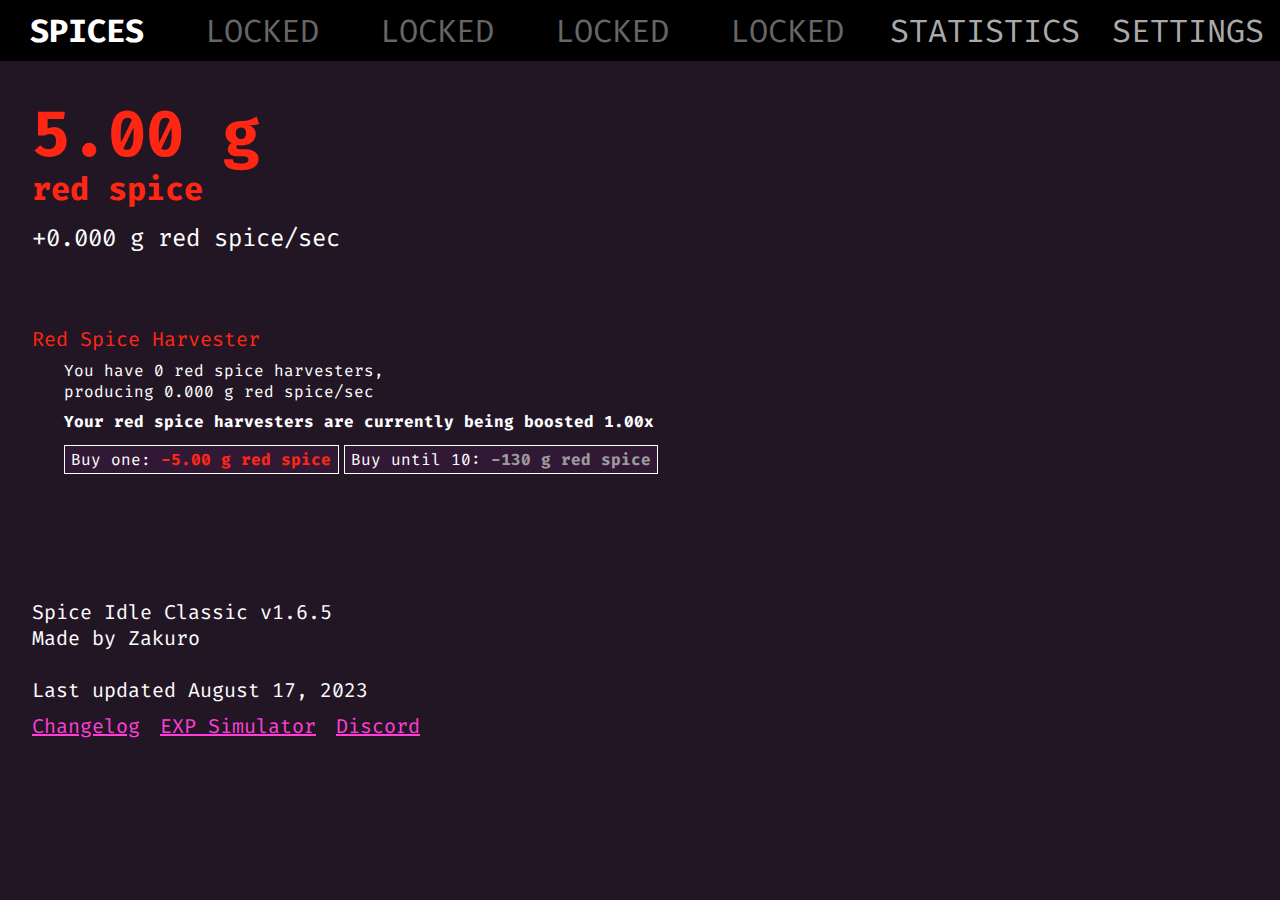
<file: index.html>
<!DOCTYPE html>
<html lang="en" dir="ltr">
    <head>
        <meta name="viewport" content="width=device-width, initial-scale=1, shrink-to-fit=no">
        <meta charset="utf-8">
        <meta name="keywords" content="spice, idle, spice idle, incremental">
        <meta name="description" content="expand your spice empire">
        <title>Spice Idle Classic</title>
        <link rel="stylesheet" href="https://fonts.googleapis.com/css2?family=Fira+Code:wght@400;700">
        <link rel="stylesheet" type="text/css" href="style.css">
    </head>
    <body>
        <div id="tabs_block" class="tabs_block">
            <div class="menu">
                <button id="spices" class="tab selected" onclick="goto_tab(0)">
                    SPICES
                </button>
                <button id="prestige" class="tab locked" onclick="goto_tab(1)">
                    LOCKED
                </button>
                <button id="ascension" class="tab locked" onclick="goto_tab(2)">
                    LOCKED
                </button>
                <button id="collapse" class="tab locked" onclick="goto_tab(3)">
                    LOCKED
                </button>
                <button id="expansion" class="tab locked">
                    LOCKED
                </button>
                <button id="statistics" class="tab unlocked" onclick="goto_tab(5)">
                    STATISTICS
                </button>
                <button id="settings" class="tab unlocked" onclick="goto_tab(6)">
                    SETTINGS
                </button>
            </div>

            <div id="spices_tabs" class="submenu">
                <button id="red" class="subtab selected" onclick="goto_subtab(0)">
                    RED
                </button>
                <button id="yellow" class="subtab unlocked" onclick="goto_subtab(1)">
                    YELLOW
                </button>
                <button id="green" class="subtab locked" onclick="goto_subtab(2)">
                    LOCKED
                </button>
                <button id="blue" class="subtab locked" onclick="goto_subtab(3)">
                    LOCKED
                </button>
                <button id="pink" class="subtab locked" onclick="goto_subtab(4)">
                    LOCKED
                </button>
            </div>

            <div id="prestige_tabs" class="submenu">
                <button id="prestige_upgrades" class="subtab selected" onclick="goto_subtab(0)">
                    PRESTIGE&nbsp;UPGRADES
                </button>
                <button id="crystallized_spice" class="subtab unlocked" onclick="goto_subtab(1)">
                    CRYSTALLIZED&nbsp;SPICE
                </button>
                <button id="crystal_upgrades" class="subtab unlocked" onclick="goto_subtab(2)">
                    CRYSTAL&nbsp;UPGRADES
                </button>
            </div>

            <div id="ascension_tabs" class="submenu">
                <button id="runes" class="subtab selected" onclick="goto_subtab(0)">
                    RUNES
                </button>
                <button id="ascension_upgrades" class="subtab unlocked" onclick="goto_subtab(1)">
                    ASCENSION&nbsp;UPGRADES
                </button>
                <button id="ascension_challenges" class="subtab locked" onclick="goto_subtab(2)">
                    LOCKED
                </button>
                <button id="arcane_spice" class="subtab locked" onclick="goto_subtab(3)">
                    LOCKED
                </button>
            </div>

            <div id="collapse_tabs" class="submenu">
                <button id="spice_collider" class="subtab selected" onclick="goto_subtab(0)">
                    SPICE&nbsp;COLLIDER
                </button>
                <button id="research" class="subtab unlocked" onclick="goto_subtab(1)">
                    RESEARCH
                </button>
                <button id="collapse_challenges" class="subtab locked" onclick="goto_subtab(2)">
                    LOCKED
                </button>
                <button id="antispice" class="subtab locked" onclick="goto_subtab(3)">
                    LOCKED
                </button>
            </div>

            <div id="statistics_tabs" class="submenu">
                <button id="statistics_subtab" class="subtab selected" onclick="goto_subtab(0)">
                    STATISTICS
                </button>
                <button id="past_prestiges" class="subtab unlocked" onclick="goto_subtab(1)">
                    PAST&nbsp;PRESTIGES
                </button>
                <button id="past_ascensions" class="subtab locked" onclick="goto_subtab(2)">
                    LOCKED
                </button>
                <button id="past_collapses" class="subtab locked" onclick="goto_subtab(3)">
                    LOCKED
                </button>
            </div>
        </div>

        <main>
            <div id="spices_page">
                <div id="color_shift">
                    <p id="color_shift_header" class="spice_gen_name">
                        Color Shift
                    </p>
                    <p id="color_shift_info" class="spice_gen_info">
                        You have 0 color shifts,
                        <br>boosting ALL spice generators 1.00x
                    </p>
                    <p id="color_shift_req" class="spice_gen_boost">
                        Requires 50 red spice galaxies
                    </p>
                    <button id="color_shift_button" class="spice_buy noshift" onclick="color_boost()">
                        Reset for a new spice color
                    </button>
                    <button id="boost_auto" class="spice_buy a_disabled" onclick="auto_toggle('boost')">
                        Auto: OFF
                    </button>
                    <p id="color_shift_unlock" class="spice_gen_boost">
                        Color boost 10 times to unlock Prestige
                    </p>
                </div>

                <div id="red_page" class="spice_page">
                    <p id="red_spice_num" class="spice_num red_spice">
                        5.00 g
                    </p>
                    <p class="spice_text red_spice">
                        red spice
                    </p>

                    <p id="red_spice_up" class="spice_up">
                        +0.000 g red spice/sec
                    </p>

                    <button id="red_max_all" class="spice_buy max_all" onclick="max_all('red')">
                        Max All
                    </button>
                    <button id="red_auto" class="spice_buy a_disabled" onclick="auto_toggle('red')">
                        Auto: OFF
                    </button>

                    <div class="spice_gen_page">
                        <div id="red_panel_left" class="spice_gen_panel"></div>
                        <div id="red_panel_right" class="spice_gen_panel"></div>
                    </div>

                    <div id="red_gen_s" class="spice_gen_s">
                        <p class="spice_gen_name red_spice">
                            Red Spice Strengthener
                        </p>
                        <p id="red_info_s" class="spice_gen_info">
                            You have 0 red spice strenghteners,
                            <br>boosting all red spice generators 1.00x
                        </p>
                        <div class="spice_buttons">
                            <button id="red_buy_s" class="spice_buy" onclick="buy_strengthener('red')">
                            Buy one: <span id="red_cost_s" class="red_cost" onclick="buy_strengthener('red')">-1.000e6 g red spice</span>
                            </button>
                        </div>
                    </div>
                </div>

                <div id="yellow_page" class="spice_page">
                    <p id="yellow_spice_num" class="spice_num yellow_spice">
                        10.0 g
                    </p>
                    <p class="spice_text yellow_spice">
                        yellow spice
                    </p>

                    <p id="yellow_spice_up" class="spice_up">
                        +0.000 g yellow spice/sec
                    </p>

                    <button id="yellow_max_all" class="spice_buy max_all" onclick="max_all('yellow')">
                        Max All
                    </button>
                    <button id="yellow_auto" class="spice_buy a_disabled" onclick="auto_toggle('yellow')">
                        Auto: OFF
                    </button>

                    <div class="spice_gen_page">
                        <div id="yellow_panel_left" class="spice_gen_panel"></div>
                        <div id="yellow_panel_right" class="spice_gen_panel"></div>
                    </div>

                    <div id="yellow_gen_s" class="spice_gen_s">
                        <p class="spice_gen_name yellow_spice">
                            Yellow Spice Strengthener
                        </p>
                        <p id="yellow_info_s" class="spice_gen_info">
                            You have 0 yellow spice strenghteners,
                            <br>boosting all red & yellow spice generators 1.00x
                        </p>
                        <div class="spice_buttons">
                            <button id="yellow_buy_s" class="spice_buy" onclick="buy_strengthener('yellow')">
                            Buy one: <span id="yellow_cost_s" class="yellow_cost" onclick="buy_strengthener('yellow')">-2.000e7 g yellow spice</span>
                            </button>
                        </div>
                    </div>
                </div>

                <div id="green_page" class="spice_page">
                    <p id="green_spice_num" class="spice_num green_spice">
                        20.0 g
                    </p>
                    <p class="spice_text green_spice">
                        green spice
                    </p>

                    <p id="green_spice_up" class="spice_up">
                        +0.000 g green spice/sec
                    </p>

                    <button id="green_max_all" class="spice_buy max_all" onclick="max_all('green')">
                        Max All
                    </button>
                    <button id="green_auto" class="spice_buy a_disabled" onclick="auto_toggle('green')">
                        Auto: OFF
                    </button>

                    <div class="spice_gen_page">
                        <div id="green_panel_left" class="spice_gen_panel"></div>
                        <div id="green_panel_right" class="spice_gen_panel"></div>
                    </div>

                    <div id="green_gen_s" class="spice_gen_s">
                        <p class="spice_gen_name green_spice">
                            Green Spice Strengthener
                        </p>
                        <p id="green_info_s" class="spice_gen_info">
                            You have 0 green spice strenghteners,
                            <br>boosting all red, yellow & green spice generators 1.00x
                        </p>
                        <div class="spice_buttons">
                            <button id="green_buy_s" class="spice_buy" onclick="buy_strengthener('green')">
                            Buy one: <span id="green_cost_s" class="green_cost" onclick="buy_strengthener('green')">-4.000e8 g green spice</span>
                            </button>
                        </div>
                    </div>
                </div>

                <div id="blue_page" class="spice_page">
                    <p id="blue_spice_num" class="spice_num blue_spice">
                        40.0 g
                    </p>
                    <p class="spice_text blue_spice">
                        blue spice
                    </p>

                    <p id="blue_spice_up" class="spice_up">
                        +0.000 g blue spice/sec
                    </p>

                    <button id="blue_max_all" class="spice_buy max_all" onclick="max_all('blue')">
                        Max All
                    </button>
                    <button id="blue_auto" class="spice_buy a_disabled" onclick="auto_toggle('blue')">
                        Auto: OFF
                    </button>

                    <div class="spice_gen_page">
                        <div id="blue_panel_left" class="spice_gen_panel"></div>
                        <div id="blue_panel_right" class="spice_gen_panel"></div>
                    </div>

                    <div id="blue_gen_s" class="spice_gen_s">
                        <p class="spice_gen_name blue_spice">
                            Blue Spice Strengthener
                        </p>
                        <p id="blue_info_s" class="spice_gen_info">
                            You have 0 blue spice strenghteners,
                            <br>boosting all red, yellow, green & blue spice generators 1.00x
                        </p>
                        <div class="spice_buttons">
                            <button id="blue_buy_s" class="spice_buy" onclick="buy_strengthener('blue')">
                            Buy one: <span id="blue_cost_s" class="blue_cost" onclick="buy_strengthener('blue')">-8.000e9 g blue spice</span>
                            </button>
                        </div>
                    </div>
                </div>

                <div id="pink_page" class="spice_page">
                    <p id="pink_spice_num" class="spice_num pink_spice">
                        80.0 g
                    </p>
                    <p class="spice_text pink_spice">
                        pink spice
                    </p>

                    <p id="pink_spice_up" class="spice_up">
                        +0.000 g pink spice/sec
                    </p>

                    <button id="pink_max_all" class="spice_buy max_all" onclick="max_all('pink')">
                        Max All
                    </button>
                    <button id="pink_auto" class="spice_buy a_disabled" onclick="auto_toggle('pink')">
                        Auto: OFF
                    </button>

                    <div class="spice_gen_page">
                        <div id="pink_panel_left" class="spice_gen_panel"></div>
                        <div id="pink_panel_right" class="spice_gen_panel"></div>
                    </div>

                    <div id="pink_gen_s" class="spice_gen_s">
                        <p class="spice_gen_name pink_spice">
                            Pink Spice Strengthener
                        </p>
                        <p id="pink_info_s" class="spice_gen_info">
                            You have 0 pink spice strenghteners,
                            <br>boosting ALL spice generators 1.00x
                        </p>
                        <div class="spice_buttons">
                            <button id="pink_buy_s" class="spice_buy" onclick="buy_strengthener('pink')">
                            Buy one: <span id="pink_cost_s" class="pink_cost" onclick="buy_strengthener('pink')">-1.600e11 g pink spice</span>
                            </button>
                        </div>
                    </div>
                </div>
            </div>

            <div id="prestige_page">
                <div class="prestige_header">
                    <div class="rainbow_spice_panel">
                        <p id="rainbow_spice_num" class="spice_num rainbow_spice">
                            0.000 μg
                        </p>
                        <p class="spice_text rainbow_spice">
                            rainbow spice
                        </p>
                        <p id="rainbow_spice_up" class="spice_up">
                            +0.000 μg rainbow spice/sec
                        </p>
                    </div>
                    <div>
                        <div class="prestige_panel">
                            <div class="prestige_info">
                                <p id="prestige_req" class="prestige_text">
                                    10 color boosts required
                                </p>
                                <p id="prestige_up" class="prestige_text rainbow_spice">
                                    +1.00 μg rainbow spice
                                </p>
                            </div>
                            <button id="prestige_button" class="prestige_button p_locked" onclick="prestige()">
                                PRESTIGE!
                            </button>
                        </div>
                        <div id="prestige_auto_block">
                            <div id="prestige_auto_buttons">
                                <button id="prestige_auto_toggle" class="spice_buy a_disabled" onclick="auto_toggle('prestige')">
                                    Auto: OFF
                                </button>
                                <button id="prestige_auto_mode" class="spice_buy" onclick="auto_toggle('prestige_mode')">
                                    Mode: BOOSTS
                                </button>
                            </div>
                            <div id="prestige_boosts">
                                <p class="p_auto_text">
                                    Auto-Prestige Goal (Color Boosts):
                                </p>
                                <input class="input" id="p_boosts_input" type="number" value="10" min="10">
                            </div>
                            <div id="prestige_boosts_delta">
                                <p class="p_auto_text">
                                    Auto-Prestige Delta (Color Boosts):
                                </p>
                                <input class="input" id="p_boosts_input2" type="number" value="5" min="0">
                            </div>
                            <div id="prestige_spice">
                                <p class="p_auto_text">
                                    Auto-Prestige Goal (Rainbow Spice):
                                </p>
                                <input class="input" id="p_spice_input" type="text" value="1">
                            </div>
                            <div id="prestige_spice_delta">
                                <p class="p_auto_text">
                                    Auto-Prestige Delta (Rainbow Spice):
                                </p>
                                <input class="input" id="p_spice_input2" type="text" value="10">
                            </div>
                            <div id="prestige_time">
                                <p class="p_auto_text">
                                    Auto-Prestige Goal (Real Seconds):
                                </p>
                                <input class="input" id="p_time_input" type="number" step="0.01" value="30" min="0.01">
                            </div>
                            <div id="prestige_goal">
                                <p id="prestige_goal_text" class="p_auto_text">
                                    Current Auto-Prestige Goal: 10 color boosts
                                </p>
                                <button id="prestige_goal_reset" class="spice_buy" onclick="prestige_goal_reset()">
                                    Reset
                                </button>
                            </div>
                        </div>
                        <p id="prestige_efficiency" class="reset_efficiency">
                            Currently: +0.000 μg rainbow spice/min
                            Peak: +0.000 μg rainbow spice/min at 0 color boosts
                        </p>
                    </div>
                </div>

                <div class="center_button prestige_upgrade_auto">
                    <button id="upgrade_auto_toggle" class="spice_buy a_disabled" onclick="auto_toggle('prestige_upgrade')">
                        Auto: OFF
                    </button>
                </div>
                <div id="prestige_upgrade_block"></div>
            </div>

            <div id="crystal_page" class="spice_page">
                <div class="crystal_header">
                    <div class="crystal_panel">
                        <p id="crystal_spice_num" class="spice_num crystal_spice">
                            0.000 g
                        </p>
                        <p class="spice_text crystal_spice">
                            crystallized spice
                        </p>
                        <p id="crystal_spice_up" class="spice_up">
                            +0.000 g crystallized spice/sec
                        </p>
                    </div>
                    <div class="rainbow_spice_panel">
                        <p id="rainbow_spice_num2" class="spice_num rainbow_spice">
                            0.000 μg
                        </p>
                        <p id="rainbow_spice_text2" class="spice_text rainbow_spice">
                            rainbow spice
                        </p>
                        <p id="rainbow_spice_up2" class="spice_up">
                            +0.000 μg rainbow spice/sec
                        </p>
                    </div>
                </div>

                <div id="crystal_gen_i" class="spice_gen_s">
                    <p class="spice_gen_name crystal_spice">
                        Crystal Infusion
                    </p>
                    <p id="crystal_info_i" class="spice_gen_info">
                        You have 0 crystal infusions,
                        <br>boosting all normal spice generators 1.00x
                    </p>
                    <div class="spice_buttons">
                        <button id="crystal_buy_i" class="spice_buy" onclick="buy_infusion()">
                        Buy one: <span id="crystal_cost_i" class="crystal_cost" onclick="buy_infusion()">-10.0 g crystallized spice</span>
                        </button>
                        <button id="infusion_auto" class="spice_buy a_disabled" onclick="auto_toggle('infusion')">
                            Auto: OFF
                        </button>
                    </div>
                </div>

                <button id="crystal_max_all" class="spice_buy max_all" onclick="max_all('crystal')">
                    Max All
                </button>
                <button id="crystal_auto" class="spice_buy a_disabled" onclick="auto_toggle('crystal')">
                    Auto: OFF
                </button>

                <div class="spice_gen_page">
                    <div id="crystal_panel_left" class="spice_gen_panel"></div>
                    <div id="crystal_panel_right" class="spice_gen_panel"></div>
                </div>

                <div id="crystal_gen_s" class="spice_gen_s">
                    <p class="spice_gen_name crystal_spice">
                        Crystallized Spice Strengthener
                    </p>
                    <p id="crystal_info_s" class="spice_gen_info">
                        You have 0 crystallized spice strenghteners,
                        <br>boosting crystallized spice generators 1.00x
                    </p>
                    <div class="spice_buttons">
                        <button id="crystal_buy_s" class="spice_buy" onclick="buy_strengthener('crystal')">
                        Buy one: <span id="crystal_cost_s" class="rainbow_cost" onclick="buy_strengthener('crystal')">-4.835e24 μg rainbow spice</span>
                        </button>
                    </div>
                </div>
            </div>

            <div id="crystal_page2">
                <div class="rainbow_spice_panel">
                    <p id="rainbow_spice_num3" class="spice_num rainbow_spice">
                        0.000 μg
                    </p>
                    <p class="spice_text rainbow_spice">
                        rainbow spice
                    </p>

                    <p id="rainbow_spice_up3" class="spice_up">
                        +0.000 μg rainbow spice/sec
                    </p>
                </div>

                <div class="center_button prestige_upgrade_auto">
                    <button id="upgrade_auto_toggle2" class="spice_buy a_disabled" onclick="auto_toggle('prestige_upgrade')">
                        Auto: OFF
                    </button>
                </div>
                <div id="crystal_upgrade_block"></div>
            </div>

            <div id="ascension_page">
                <div class="ascension_header">
                    <div class="ansuz_panel">
                        <p class="ansuz_text runes">
                            Ansuz Runes
                        </p>
                        <p id="ansuz_num" class="ansuz_num runes">
                            0 ᚫ
                        </p>
                        <p id="ansuz_up" class="spice_up">
                            +0.000 ᚫ/sec
                        </p>
                        <div id="rune_control_block">
                            <div class="rune_control">
                                <button class="rune_button a_unlocked" onclick="recall_runes(1)">
                                    Recall Converted Runes
                                </button>
                                <button class="rune_button a_unlocked" onclick="recall_runes(4)">
                                    Recall ALL Runes
                                </button>
                            </div>
                            <div id="distribute_buttons" class="rune_control2">
                                <button class="rune_button a_unlocked" onclick="distribute_runes('all')">
                                    Distribute ALL Runes
                                </button>
                                <button id="half_distribute" class="rune_button a_unlocked" onclick="distribute_runes('half')">
                                    Distribute HALF Runes
                                </button>
                            </div>
                        </div>
                    </div>
                    <div>
                        <div class="ascension_panel">
                            <div class="ascension_info">
                                <p id="ascend_req" class="ascend_text">
                                    1.798e308 μg rainbow spice required
                                </p>
                                <p id="ascend_up" class="ascend_text runes">
                                    +1 ᚫ
                                </p>
                            </div>
                            <button id="ascend_button" class="ascend_button a_locked" onclick="ascend()">
                                ASCEND!
                            </button>
                        </div>
                        <div id="ascend_auto_block">
                            <div id="ascend_auto_buttons">
                                <button id="ascend_auto_toggle" class="spice_buy a_disabled" onclick="auto_toggle('ascend')">
                                    Auto: OFF
                                </button>
                                <button id="ascend_auto_mode" class="spice_buy" onclick="auto_toggle('ascend_mode')">
                                    Mode: RUNES
                                </button>
                            </div>
                            <div id="ascend_runes">
                                <p class="p_auto_text">
                                    Auto-Ascend Goal (Runes):
                                </p>
                                <input class="input" id="a_runes_input" type="number" value="1" min="1">
                            </div>
                            <div id="ascend_time">
                                <p class="p_auto_text">
                                    Auto-Ascend Goal (Real Seconds):
                                </p>
                                <input class="input" id="a_time_input" type="number" step="0.01" value="30" min="0.01">
                            </div>
                        </div>
                        <p id="ascend_efficiency" class="reset_efficiency">
                            Currently: +0.000 ᚫ/min
                            Peak: +0.000 ᚫ/min at +0 ᚫ
                        </p>
                    </div>
                </div>

                <div id="distributor" class="rune_panel">
                    <p id="distributor_title" class="rune_header runes">
                        The Distributor
                    </p>
                    <div class="distributor_block">
                        <p class="distributor_text">
                            Automated distribution:
                        </p>
                        <button id="distribute_auto_toggle" class="rune_button a_unlocked" onclick="auto_toggle('ascend_upgrade')">
                            OFF
                        </button>
                    </div>
                    <div id="distributor_block1" class="distributor_block">
                        <p class="distributor_text">
                            Ascension upgrade quota:
                        </p>
                        <input class="input distributor_input" id="au_portion_input" type="number" value="50" min="0" max="100">
                        <p class="distributor_percent">
                            %
                        </p>
                    </div>
                    <div id="distributor_block2">
                        <p class="distributor_header">
                            When not all upgrades have been purchased:
                        </p>
                        <div class="distributor_block2">
                            <p class="distributor_text">
                                Ascension upgrade quota:
                            </p>
                            <input class="input distributor_input" id="au_portion_input2" type="number" value="50" min="0" max="100">
                            <p class="distributor_percent">
                                %
                            </p>
                        </div>
                        <div class="distributor_block2">
                            <p class="distributor_text">
                                Rune distribution quota:
                            </p>
                            <input class="input distributor_input" id="ar_portion_input" type="number" value="0" min="0" max="100">
                            <p class="distributor_percent">
                                %
                            </p>
                        </div>
                        <div class="distributor_block2">
                            <p class="distributor_text">
                                Arcane spice quota:
                            </p>
                            <input class="input distributor_input" id="aa_portion_input" type="number" value="0" min="0" max="100">
                            <p class="distributor_percent">
                                %
                            </p>
                        </div>
                        <p id="distributor_error1" class="distributor_error">
                            Quota must not add up to more than 100%
                        </p>

                        <p class="distributor_header">
                            When all upgrades have been purchased:
                        </p>
                        <div class="distributor_block2">
                            <p class="distributor_text">
                                Rune distribution quota:
                            </p>
                            <input class="input distributor_input" id="ar_portion_input2" type="number" value="0" min="0" max="100">
                            <p class="distributor_percent">
                                %
                            </p>
                        </div>
                        <div class="distributor_block2">
                            <p class="distributor_text">
                                Arcane spice quota:
                            </p>
                            <input class="input distributor_input" id="aa_portion_input2" type="number" value="0" min="0" max="100">
                            <p class="distributor_percent">
                                %
                            </p>
                        </div>
                        <p id="distributor_error2" class="distributor_error">
                            Quota must not add up to more than 100%
                        </p>
                    </div>
                </div>

                <p class="ascend_info">
                    Your Ansuz runes can be converted into any of the three rune types below
                    <br>Each one makes rune power of its own variety, boosting spice production of its respective type(s)
                    <br>Ansuz runes can also be spent on other things than conversion
                </p>

                <div class="rune_panel">
                    <p class="rune_header runes">
                        Jera Runes
                    </p>
                    <p id="jera_text" class="rune_text">
                        You have 0 ᛡ, producing 0 ᛡ power/sec
                        <br>You have 0 ᛡ power, boosting red spice production 1.00x
                    </p>
                    <div class="rune_menu">
                        <button class="rune_button a_unlocked" onclick="convert_rune(0,false)">
                            Convert 1 ᚫ
                        </button>
                        <button class="rune_button a_unlocked" onclick="convert_rune(0,true)">
                            Convert ALL ᚫ
                        </button>
                        <button id="jera_half" class="rune_button a_unlocked" onclick="convert_rune(0,true,true)">
                            Convert HALF ᚫ
                        </button>
                    </div>
                </div>
                <div class="rune_panel">
                    <p class="rune_header runes">
                        Raido Runes
                    </p>
                    <p id="raido_text" class="rune_text">
                        You have 0 ᚱ, producing 0 ᚱ power/sec
                        <br>You have 0 ᚱ power, boosting yellow, green, & blue spice production 1.00x
                    </p>
                    <div class="rune_menu">
                        <button class="rune_button a_unlocked" onclick="convert_rune(1,false)">
                            Convert 1 ᚫ
                        </button>
                        <button class="rune_button a_unlocked" onclick="convert_rune(1,true)">
                            Convert ALL ᚫ
                        </button>
                        <button id="raido_half" class="rune_button a_unlocked" onclick="convert_rune(1,true,true)">
                            Convert HALF ᚫ
                        </button>
                    </div>
                </div>
                <div class="rune_panel">
                    <p class="rune_header runes">
                        Othala Runes
                    </p>
                    <p id="othala_text" class="rune_text">
                        You have 0 ᛟ, producing 0 ᛟ power/sec
                        <br>You have 0 ᛟ power, boosting pink spice production 1.00x
                    </p>
                    <div class="rune_menu">
                        <button class="rune_button a_unlocked" onclick="convert_rune(2,false)">
                            Convert 1 ᚫ
                        </button>
                        <button class="rune_button a_unlocked" onclick="convert_rune(2,true)">
                            Convert ALL ᚫ
                        </button>
                        <button id="othala_half" class="rune_button a_unlocked" onclick="convert_rune(2,true,true)">
                            Convert HALF ᚫ
                        </button>
                    </div>
                </div>
            </div>

            <div id="ascension_page2">
                <div id="ansuz_menu">
                    <div class="ansuz_panel">
                        <p class="ansuz_text runes">
                            Ansuz Runes
                        </p>
                        <p id="ansuz_num2" class="ansuz_num runes">
                            0 ᚫ
                        </p>
                        <p id="ansuz_up2" class="spice_up">
                            +0.000 ᚫ/sec
                        </p>
                    </div>

                    <div class="rune_control">
                        <button class="rune_button a_unlocked" onclick="recall_runes(2)">
                            Recall Spent Runes
                        </button>
                        <button class="rune_button a_unlocked" onclick="recall_runes(4)">
                            Recall ALL Runes
                        </button>
                    </div>
                </div>

                <div id="ascension_upgrade_panel">
                    <div id="ascension_upgrade_panel2">
                        <div id="ascension_upgrade_panel3">
                            <div id="ascension_upgrade_screen"></div>
                        </div>
                    </div>
                </div>
            </div>

            <div id="challenges_page">
                <p class="challenge_info">
                    Entering an Ascension Challenge will reset your current Ascension, and disable Ascension automation in the Challenge
                    <br>You must Ascend with the required amount of rainbow spice to complete the Challenge
                </p>

                <div class="center_button">
                    <button id="exit_ascension_challenge" class="rune_button a_unlocked" onclick="exit_ascension_challenge()">
                        Exit Challenge
                    </button>
                </div>
            </div>

            <div id="arcane_page" class="spice_page">
                <div class="arcane_header">
                    <div class="arcane_panel">
                        <p id="arcane_spice_num" class="spice_num arcane_spice">
                            0.000 mg
                        </p>
                        <p class="spice_text arcane_spice">
                            arcane spice
                        </p>
                        <p id="arcane_spice_up" class="spice_up">
                            +0.000 mg arcane spice/sec
                        </p>
                    </div>
                    <div class="ansuz_panel">
                        <p id="ansuz_text2" class="ansuz_text runes">
                            Ansuz Runes
                        </p>
                        <p id="ansuz_num3" class="ansuz_num runes">
                            0 ᚫ
                        </p>
                        <p id="ansuz_up3" class="spice_up">
                            +0.000 ᚫ/sec
                        </p>
                        <div id="arcane_rune_control" class="rune_control">
                            <button class="rune_button a_unlocked" onclick="recall_runes(3)">
                                Recall Spent Runes
                            </button>
                            <button class="rune_button a_unlocked" onclick="recall_runes(4)">
                                Recall ALL Runes
                            </button>
                        </div>
                    </div>
                </div>

                <div id="arcane_gen_n" class="spice_gen_s">
                    <p class="spice_gen_name arcane_spice">
                        Arcane Enchantment
                    </p>
                    <p id="arcane_info_n" class="spice_gen_info">
                        You have 0 arcane enchantments,
                        <br>boosting all crystallized spice generators 1.00x
                    </p>
                    <div class="spice_buttons">
                        <button id="arcane_buy_n" class="spice_buy" onclick="buy_enchantment()">
                        Buy one: <span id="arcane_cost_n" class="arcane_cost" onclick="buy_enchantment()">-25.0 g arcane spice</span>
                        </button>
                        <button id="enchantment_auto" class="spice_buy a_disabled" onclick="auto_toggle('enchantment')">
                            Auto: OFF
                        </button>
                    </div>
                </div>

                <button id="arcane_max_all" class="spice_buy max_all" onclick="max_all('arcane')">
                    Max All
                </button>
                <button id="arcane_max_half" class="spice_buy max_all" onclick="max_all('arcane_half')">
                    Max Half
                </button>

                <div class="spice_gen_page">
                    <div id="arcane_panel_left" class="spice_gen_panel"></div>
                    <div id="arcane_panel_right" class="spice_gen_panel"></div>
                </div>

                <div id="arcane_gen_s" class="spice_gen_s">
                    <p class="spice_gen_name arcane_spice">
                        Arcane Spice Strengthener
                    </p>
                    <p id="arcane_info_s" class="spice_gen_info">
                        You have 0 arcane spice strenghteners,
                        <br>boosting arcane spice generators 1.00x
                    </p>
                    <div class="spice_buttons">
                        <button id="arcane_buy_s" class="spice_buy" onclick="buy_strengthener('arcane')">
                        Buy one: <span id="arcane_cost_s" class="rune_cost" onclick="buy_strengthener('arcane')">-1.500e6 ᚫ</span>
                        </button>
                    </div>
                </div>
            </div>

            <div id="collapse_page">
                <div class="collapse_header">
                    <div class="atomic_spice_panel">
                        <p id="atomic_spice_num" class="spice_num atomic_spice">
                            0
                        </p>
                        <p class="spice_text atomic_spice">
                            atomic spice
                        </p>
                    </div>
                    <div>
                        <div class="collapse_panel">
                            <div class="collapse_info">
                                <p id="collapse_req" class="collapse_text">
                                    Challenge 6 required
                                </p>
                                <p id="collapse_up" class="collapse_text atomic_spice">
                                    +1 atomic spice
                                </p>
                            </div>
                            <button id="collapse_button" class="collapse_button co_locked" onclick="collapse()">
                                COLLAPSE!
                            </button>
                        </div>
                        <p id="collapse_info2" class="collapse_info2">
                            Atomic spice gains are based on total spice produced
                            <span id="research_unlock"><br>Collapse 5 times to unlock Research</span>
                        </p>
                        <div id="collapse_auto_block">
                            <div id="collapse_auto_buttons">
                                <button id="collapse_auto_toggle" class="spice_buy a_disabled" onclick="auto_toggle('collapse')">
                                    Auto: OFF
                                </button>
                                <button id="collapse_auto_mode" class="spice_buy" onclick="auto_toggle('collapse_mode')">
                                    Mode: SPICE
                                </button>
                            </div>
                            <div id="collapse_spice">
                                <p class="p_auto_text">
                                    Stop Ascending After (Atomic Spice):
                                </p>
                                <input class="input" id="co_spice_input2" type="text" value="1e25">
                            </div>
                            <div id="collapse_spice2">
                                <p class="p_auto_text">
                                    Auto-Collapse Goal (Atomic Spice):
                                </p>
                                <input class="input" id="co_spice_input" type="text" value="1e50">
                            </div>
                            <div id="collapse_time">
                                <p class="p_auto_text">
                                    Stop Ascending After (Real Seconds):
                                </p>
                                <input class="input" id="co_time_input2" type="number" step="0.01" value="60" min="0.01">
                            </div>
                            <div id="collapse_time2">
                                <p class="p_auto_text">
                                    Auto-Collapse Goal (Real Seconds):
                                </p>
                                <input class="input" id="co_time_input" type="number" step="0.01" value="120" min="0.01">
                            </div>
                        </div>
                        <p id="collapse_efficiency" class="reset_efficiency">
                            Currently: +0.000 atomic spice/min
                            Peak: +0.000 atomic spice/min at +0 atomic spice
                        </p>
                    </div>
                </div>

                <p id="collider_title" class="collapse_title atomic_spice">
                    The Spice Collider
                </p>

                <div id="collider_block">
                    <canvas id="collider_view" width="1440" height="720"></canvas>
                    <canvas id="collider_view2" width="1440" height="720"></canvas>
                    <canvas id="collider_view3" class="pure_collider" width="1440" height="720"></canvas>
                </div>

                <div class="collider_menu">
                    <div id="collider_tabs">
                        <button id="collider_tab1" class="spice_buy unstable_spice" onclick="game.collider_tab = 0">
                            UNSTABLE SPICE
                        </button>
                        <button id="collider_tab2" class="spice_buy" onclick="game.collider_tab = 1">
                            BASIC ANTISPICE
                        </button>
                        <button id="collider_tab3" class="spice_buy" onclick="game.collider_tab = 2">
                            RED ANTISPICE
                        </button>
                        <button id="collider_tab4" class="spice_buy" onclick="game.collider_tab = 3">
                            YELLOW ANTISPICE
                        </button>
                        <button id="collider_tab5" class="spice_buy" onclick="game.collider_tab = 4">
                            GREEN ANTISPICE
                        </button>
                        <button id="collider_tab6" class="spice_buy" onclick="game.collider_tab = 5">
                            BLUE ANTISPICE
                        </button>
                        <button id="collider_tab7" class="spice_buy" onclick="game.collider_tab = 6">
                            PINK ANTISPICE
                        </button>
                        <button id="collider_tab8" class="spice_buy" onclick="game.collider_tab = 7">
                            RAINBOW ANTISPICE
                        </button>
                    </div>
                    <p id="collider_resource" class="collider_text">
                        Activating the Spice Collider will consume all atomic spice and create unstable spice
                    </p>
                    <p id="collider_info" class="collider_text">
                        Atomic spice efficiency: 60%
                        <br>Expected yield: <span class="unstable_spice">+0 unstable spice</span>
                    </p>
                    <div id="collider_portion" class="distributor_block2">
                        <p class="distributor_text">
                            Portion of atomic spice to use:
                        </p>
                        <input class="input distributor_input" id="collider_input" type="number" value="100" min="1" max="100">
                        <p class="distributor_percent">
                            %
                        </p>
                    </div>
                    <button id="activate_collider" class="atomic_button co_unlocked" onclick="activate_collider()">
                        Activate Collider
                    </button>
                    <button id="collider_auto" class="atomic_button co_unlocked" onclick="auto_toggle('collider')">
                        Auto: OFF
                    </button>
                </div>
                
                <p id="unstable_spice_num" class="spice_num unstable_spice">
                    0
                </p>
                <p class="spice_text unstable_spice">
                    unstable spice
                </p>
                <p id="unstable_boost" class="unstable_text">
                    Your unstable spice is decaying away with a half-life of 10 minutes,
                    <br>the resulting energy is boosting all normal spice production 1.00x
                </p>
                
                <p id="decayed_spice_num" class="spice_num decayed_spice">
                    0
                </p>
                <p class="spice_text decayed_spice">
                    decayed spice
                </p>
                <p id="decay_time" class="unstable_text">
                    Your unstable spice will be completely decayed in a very long time
                </p>
            </div>

            <div id="research_page">
                <div class="atomic_spice_panel">
                    <p id="atomic_spice_num2" class="spice_num atomic_spice">
                        0
                    </p>
                    <p class="spice_text atomic_spice">
                        atomic spice
                    </p>
                </div>

                <p id="research_title" class="collapse_title atomic_spice">
                    Research
                </p>

                <p class="research_text">
                    Select a research:
                </p>
                <div id="research_available" class="research_options"></div>

                <div id="research_completed_block">
                    <p class="research_text">
                        Completed researches:
                    </p>
                    <div id="research_completed" class="research_options"></div>
                </div>

                <div id="research_main_block">
                    <p id="research_number" class="research_number">
                        Research #1
                    </p>
                    <div id="research_info_block">
                        <p id="research_info" class="research_text">
                            The half-life of unstable spice becomes 33% shorter
                            <br>Current unstable spice half-life: 10 minutes
                            <br><br>
                            Data on this research: 0 / 2,000
                            <br>Estimated time to completion: 33 minutes, 20 seconds
                        </p>
                        <div id="research_control">
                            <button id="research_toggle" class="research_toggle r_begin" onclick="research_toggle()">
                                Begin&nbsp;Research
                            </button>
                            <div id="research_back">
                                <div id="research_progress" class="r_off"></div>
                            </div>
                        </div>
                    </div>

                    <p id="research_boost" class="research_text">
                        When researching, you gain 1.00 data/sec
                    </p>
                    <button id="research_upgrade" class="spice_buy" onclick="research_upgrade()">
                        Upgrade: <span id="research_cost" class="atomic_cost" onclick="research_upgrade()">-25,000 atomic spice</span>
                    </button>
                </div>
            </div>

            <div id="challenges_page2">
                <p id="collapse_challenge_info" class="challenge_info">
                    Entering a Collapse Challenge will reset your current Collapse, and disable Collapse automation in the Challenge
                    <br>You must Collapse for the required amount of atomic spice to complete the Challenge
                    <br><br>Collapse Challenge rewards do not apply in the Challenge they're from
                </p>

                <div class="center_button">
                    <button id="exit_collapse_challenge" class="atomic_button co_unlocked" onclick="exit_collapse_challenge()">
                        Exit Challenge
                    </button>
                </div>
            </div>

            <div id="antispice_page">
                <p id="antispice_reduction" class="antispice_text">
                    Your antispice boosts have been reduced due to being in a Collapse challenge
                </p>
                <div class="antispice_panel">
                    <div id="pure_antispice_block" class="antispice_block">
                        <p id="pure_antispice_num" class="spice_num pure_antispice">
                            0
                        </p>
                        <p class="spice_text pure_antispice">
                            basic antispice
                        </p>
                        <p id="pure_antispice_boost" class="antispice_text">
                            Your basic antispice is boosting arcane spice production 1.00x,
                            <br>and making first generators 0.000% stronger
                        </p>
                    </div>
                    <div id="red_antispice_block" class="antispice_block">
                        <p id="red_antispice_num" class="spice_num red_antispice">
                            0
                        </p>
                        <p class="spice_text red_antispice">
                            red antispice
                        </p>
                        <p id="red_antispice_boost" class="antispice_text">
                            Your red antispice is boosting red spice production 1.00x,
                            <br>improving synergy between colors by 0.000%,
                            <br>and making second generators 0.000% stronger
                        </p>
                    </div>
                    <div id="yellow_antispice_block" class="antispice_block">
                        <p id="yellow_antispice_num" class="spice_num yellow_antispice">
                            0
                        </p>
                        <p class="spice_text yellow_antispice">
                            yellow antispice
                        </p>
                        <p id="yellow_antispice_boost" class="antispice_text">
                            Your yellow antispice is boosting yellow spice production 1.00x,
                            <br>making color boosts and strengtheners 1.00x stronger,
                            <br>and making third generators 0.000% stronger
                        </p>
                    </div>
                </div>
                <div class="antispice_panel">
                    <div id="green_antispice_block" class="antispice_block">
                        <p id="green_antispice_num" class="spice_num green_antispice">
                            0
                        </p>
                        <p class="spice_text green_antispice">
                            green antispice
                        </p>
                        <p id="green_antispice_boost" class="antispice_text">
                            Your green antispice is boosting green spice production 1.00x,
                            <br>making crystal infusions and arcane enchantments 1.00x stronger,
                            <br>and making fourth generators 0.000% stronger
                        </p>
                    </div>
                    <div id="blue_antispice_block" class="antispice_block">
                        <p id="blue_antispice_num" class="spice_num blue_antispice">
                            0
                        </p>
                        <p class="spice_text blue_antispice">
                            blue antispice
                        </p>
                        <p id="blue_antispice_boost" class="antispice_text">
                            Your blue antispice is boosting blue spice production 1.00x,
                            <br>increasing Prestige and Ascension gains by 0.000%,
                            <br>and making fifth generators 0.000% stronger
                        </p>
                    </div>
                    <div id="pink_antispice_block" class="antispice_block">
                        <p id="pink_antispice_num" class="spice_num pink_antispice">
                            0
                        </p>
                        <p class="spice_text pink_antispice">
                            pink antispice
                        </p>
                        <p id="pink_antispice_boost" class="antispice_text">
                            Your pink antispice is boosting pink spice production 1.00x,
                            <br>boosting crystallized spice production 1.00x,
                            <br>and making sixth generators 0.000% stronger
                        </p>
                    </div>
                </div>
                <div class="antispice_panel">
                    <div id="rainbow_antispice_block" class="antispice_block">
                        <p id="rainbow_antispice_num" class="spice_num rainbow_antispice">
                            0
                        </p>
                        <p class="spice_text rainbow_antispice">
                            rainbow antispice
                        </p>
                        <p id="total_rainbow_antispice" class="antispice_text">
                            You have a total of 0 rainbow antispice
                        </p>

                        <p id="antiperks_title" class="collapse_title rainbow_antispice">
                            Antispice Perks
                        </p>
                        <div class="center_button">
                            <button id="refund_perks" class="atomic_button ap_unlocked2" onclick="refund_antispice_perks()">
                                Refund Antispice Perks
                            </button>
                        </div>
                        <div id="antispice_perk_block"></div>
                    </div>
                </div>
            </div>

            <div id="statistics_page">
                <p id="statistics_text" class="statistics_text">
                    You have 5.000 g red spice
                    <br>You have accumulated a total of 5.000 g spice
                    <br><br>
                    You have played for a total of 0.000 seconds
                </p>
            </div>

            <div id="prestige_statistics_page">
                <p id="prestige_statistics_text" class="statistics_text">
                    Last 10 Prestiges:
                    <br>#1 (no data)
                    <br>#2 (no data)
                    <br>#3 (no data)
                    <br>#4 (no data)
                    <br>#5 (no data)
                    <br>#6 (no data)
                    <br>#7 (no data)
                    <br>#8 (no data)
                    <br>#9 (no data)
                    <br>#10 (no data)
                    <br><br>
                    Average rainbow spice gain: undefined
                </p>
            </div>

            <div id="ascension_statistics_page">
                <p id="ascension_statistics_text" class="statistics_text">
                    Last 10 Ascensions:
                    <br>#1 (no data)
                    <br>#2 (no data)
                    <br>#3 (no data)
                    <br>#4 (no data)
                    <br>#5 (no data)
                    <br>#6 (no data)
                    <br>#7 (no data)
                    <br>#8 (no data)
                    <br>#9 (no data)
                    <br>#10 (no data)
                    <br><br>
                    Average Ansuz rune gain: undefined
                </p>
            </div>

            <div id="collapse_statistics_page">
                <p id="collapse_statistics_text" class="statistics_text">
                    Last 10 Collapses:
                    <br>#1 (no data)
                    <br>#2 (no data)
                    <br>#3 (no data)
                    <br>#4 (no data)
                    <br>#5 (no data)
                    <br>#6 (no data)
                    <br>#7 (no data)
                    <br>#8 (no data)
                    <br>#9 (no data)
                    <br>#10 (no data)
                    <br><br>
                    Average atomic spice gain: undefined
                </p>
            </div>

            <div id="settings_page">
                <div id="save_block" class="settings_block">
                    <button id="save" class="settings_button can_modify s_big" onclick="save()">
                        SAVE
                    </button>
                    <button id="export" class="settings_button can_modify s_big" onclick="export_save()">
                        EXPORT
                    </button>
                    <button id="import" class="settings_button can_modify s_big" onclick="import_save()">
                        IMPORT
                    </button>
                </div>

                <div id="settings_block1" class="settings_block">
                    <button id="notation" class="settings_button can_modify" onclick="notation()">
                        Notation
                        <br>SCIENTIFIC
                    </button>
                    <button id="hotkeys" class="settings_button can_modify" onclick="hotkeys()">
                        Hotkeys
                        <br>ENABLED
                    </button>
                    <button id="condensed" class="settings_button can_modify" onclick="condensed()">
                        Condensed Generators
                        <br>DISABLED
                    </button>
                </div>
                <div id="settings_block2" class="settings_block">
                    <button id="exponent_notation" class="settings_button can_modify" onclick="exponent_notation()">
                        Exponent Notation
                        <br>LONG
                    </button>
                    <button id="high_visibility" class="settings_button can_modify" onclick="high_visibility()">
                        Text Visibility
                        <br>DEFAULT
                    </button>
                    <button id="refresh_rate" class="settings_button can_modify" onclick="refresh_rate()">
                        Refresh Rate
                        <br>20 MS
                    </button>
                </div>
                <div id="settings_block3" class="settings_block">
                    <button id="resource_efficiency" class="settings_button" onclick="resource_efficiency()">
                        Reset Layer Resource/min
                        <br>HIDE
                    </button>
                    <button id="reduce_flashing" class="settings_button" onclick="reduce_flashing()">
                        Reduce Flashing
                        <br>DISABLED
                    </button>
                    <button id="ascend_confirm" class="settings_button" onclick="confirmations('ascend')">
                        Ascension Confirmations
                        <br>ENABLED
                    </button>
                </div>
                <div id="settings_block4" class="settings_block">
                    <button id="challenge_confirm" class="settings_button" onclick="confirmations('challenge')">
                        Challenge Confirmations
                        <br>ENABLED
                    </button>
                    <button id="collapse_confirm" class="settings_button" onclick="confirmations('collapse')">
                        Collapse Confirmations
                        <br>ENABLED
                    </button>
                    <button id="collider_animation" class="settings_button" onclick="animations()">
                        Collider Animations
                        <br>ENABLED
                    </button>
                </div>

                <div id="wipe_block" class="settings_block">
                    <button id="wipe_save" class="settings_button can_modify s_big" onclick="delete_save()">
                        DELETE SAVE
                    </button>
                </div>

                <p id="hotkeys_list" class="hotkeys_list">
                    Hotkeys:
                    <br>Up: Next tab
                    <br>Down: Previous tab
                    <br>Right: Next subtab
                    <br>Left: Previous subtab
                    <br>1-6: Buy until X of generator
                    <br>Shift+1-6: Buy 1 of generator
                    <br>S: Buy strengthener
                    <br>M: Max all
                    <br>Shift+M: Max Half
                    <br>B: Color shift/boost
                    <br>P: Prestige
                    <br>I: Buy crystal infusion
                    <br>A: Ascend
                    <br>N: Buy arcane enchantment
                    <br>C: Collapse
                    <br>X: Exit challenge
                </p>
            </div>

            <p id="version" class="info">
                Spice Idle Classic v1.6.5<br>Made by Zakuro<br><br>Last updated August 17, 2023
            </p>
            <a href="changelog.html" target="_blank" class="info link">Changelog</a>
            <a href="https://zakuro98.github.io/EXP-Simulator/" target="_blank" class="info link">EXP Simulator</a>
            <a href="https://discord.gg/fuQSBkYYqH" target="_blank" class="info link">Discord</a>
        </main>
        <script src="break_infinity.js" charset="utf-8" type="text/javascript"></script>
        <script src="imperial.js" charset="utf-8" type="text/javascript"></script>
        <script src="cancer.js" charset="utf-8" type="text/javascript"></script>
        <script src="format.js" charset="utf-8" type="text/javascript"></script>
        <script src="init.js" charset="utf-8" type="text/javascript"></script>
        <script src="settings.js" charset="utf-8" type="text/javascript"></script>
        <script src="reset.js" charset="utf-8" type="text/javascript"></script>
        <script src="event.js" charset="utf-8" type="text/javascript"></script>
        <script src="graphics.js" charset="utf-8" type="text/javascript"></script>
        <script src="main.js" charset="utf-8" type="text/javascript"></script>
    </body>
</html>
</file>
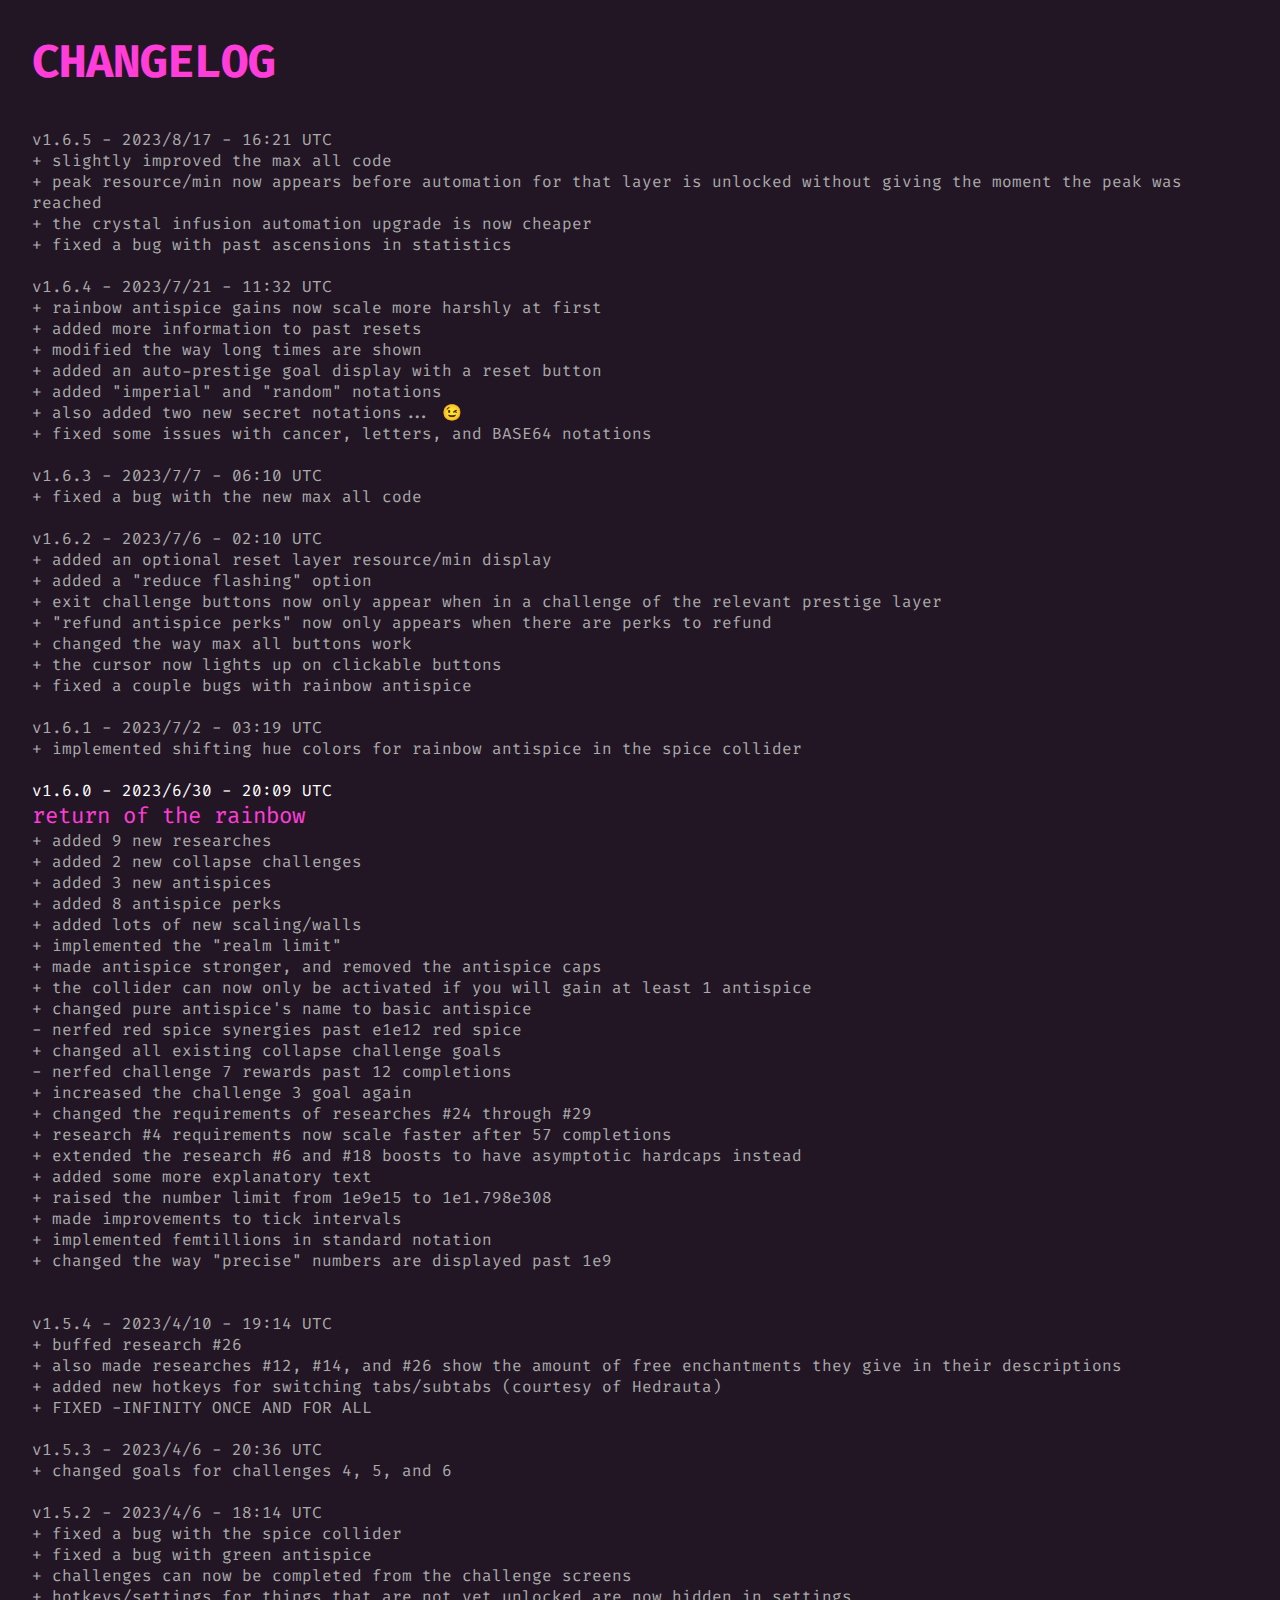
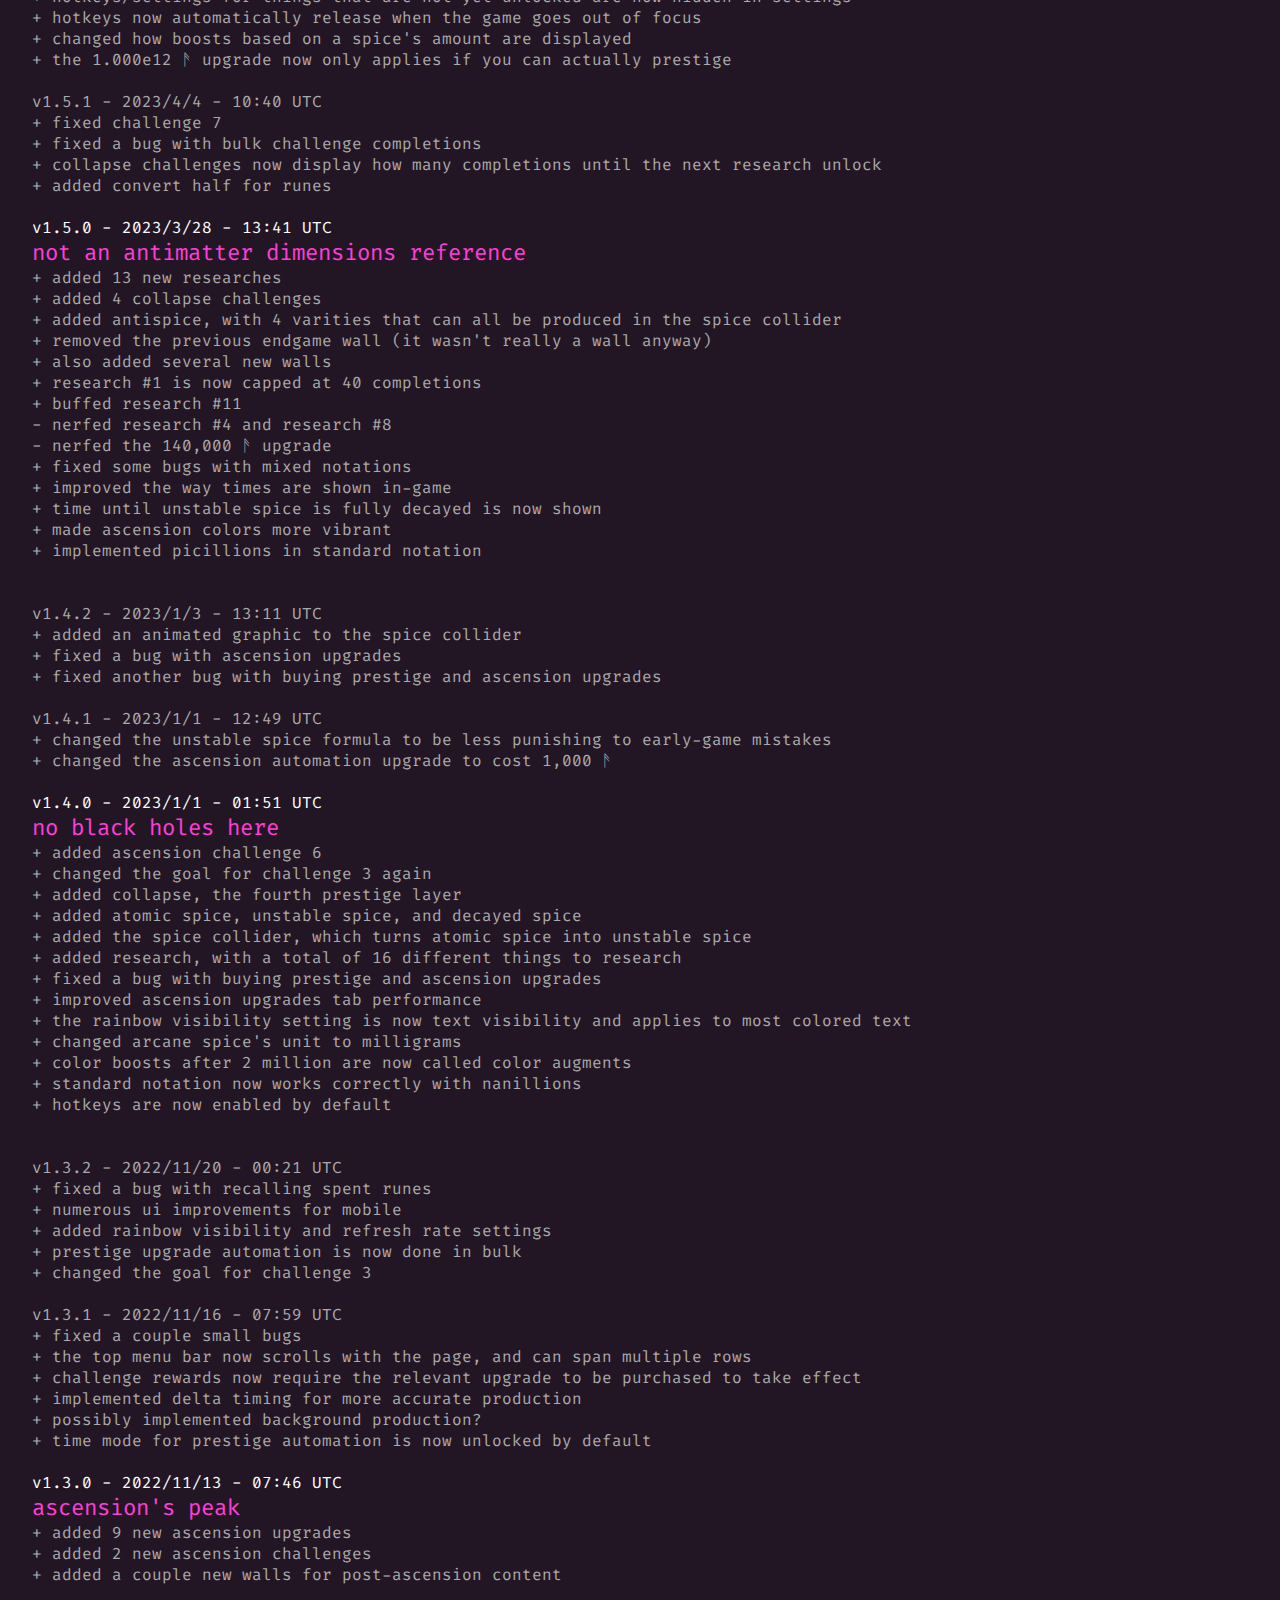
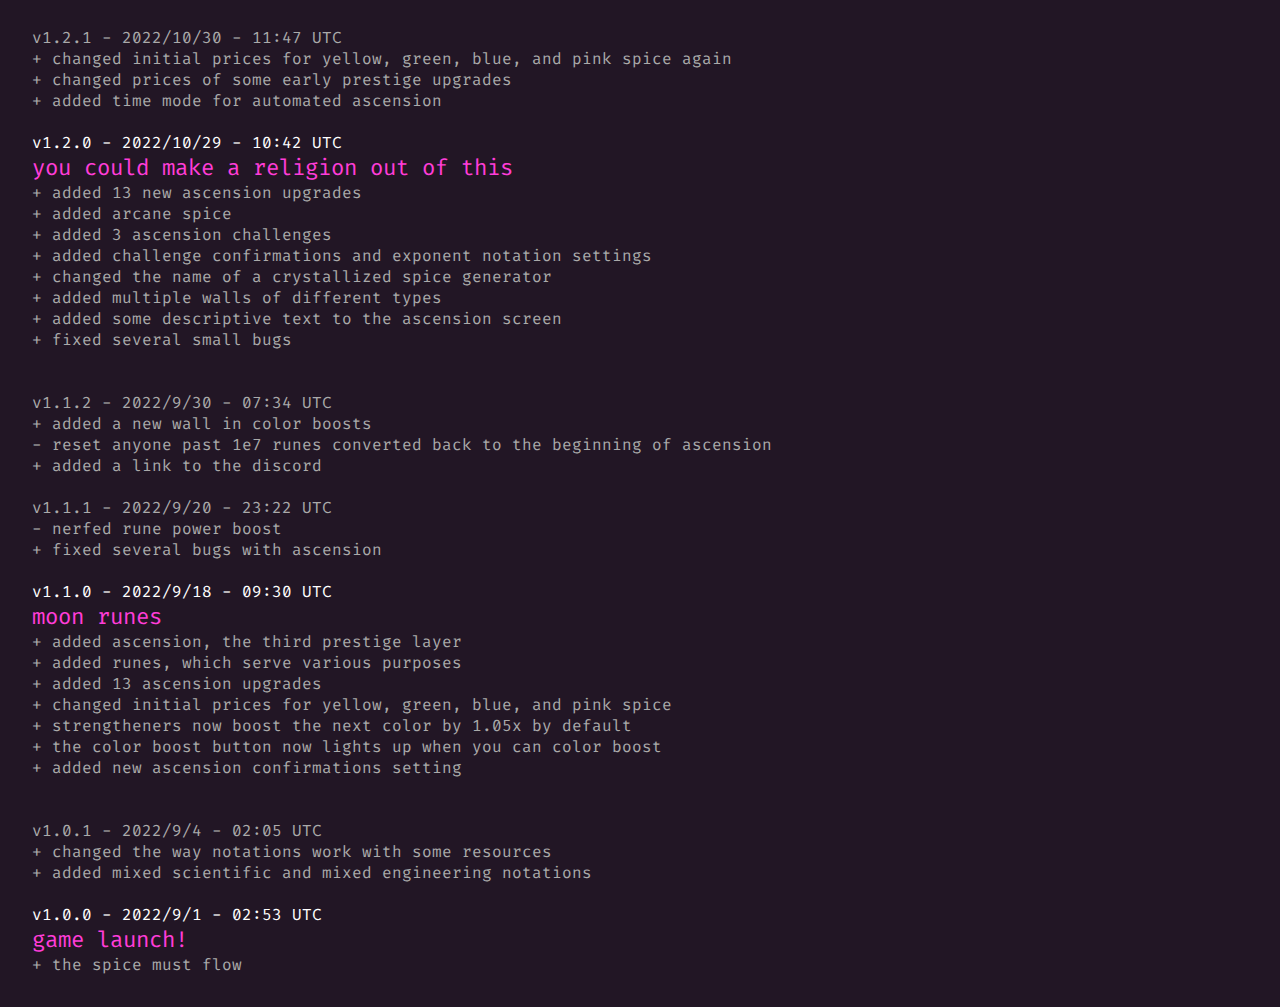
<file: changelog.html>
<!DOCTYPE html>
<html>
    <head>
        <title>Spice Idle Changelog</title>
        <link rel="stylesheet" href="https://fonts.googleapis.com/css2?family=Fira+Code:wght@400;700">
        <link rel="stylesheet" type="text/css" href="style.css">
    </head>
    <body>
        <main>
            <p class="title">
                CHANGELOG
            </p>

            <p class="change_minor">
                v1.6.5 - 2023/8/17 - 16:21 UTC
                <br>+ slightly improved the max all code
                <br>+ peak resource/min now appears before automation for that layer is unlocked without giving the moment the peak was reached
                <br>+ the crystal infusion automation upgrade is now cheaper
                <br>+ fixed a bug with past ascensions in statistics
                <br><br>
                v1.6.4 - 2023/7/21 - 11:32 UTC
                <br>+ rainbow antispice gains now scale more harshly at first
                <br>+ added more information to past resets
                <br>+ modified the way long times are shown
                <br>+ added an auto-prestige goal display with a reset button
                <br>+ added "imperial" and "random" notations
                <br>+ also added two new secret notations... 😉
                <br>+ fixed some issues with cancer, letters, and BASE64 notations
                <br><br>
                v1.6.3 - 2023/7/7 - 06:10 UTC
                <br>+ fixed a bug with the new max all code
                <br><br>
                v1.6.2 - 2023/7/6 - 02:10 UTC
                <br>+ added an optional reset layer resource/min display
                <br>+ added a "reduce flashing" option
                <br>+ exit challenge buttons now only appear when in a challenge of the relevant prestige layer
                <br>+ "refund antispice perks" now only appears when there are perks to refund
                <br>+ changed the way max all buttons work
                <br>+ the cursor now lights up on clickable buttons
                <br>+ fixed a couple bugs with rainbow antispice
                <br><br>
                v1.6.1 - 2023/7/2 - 03:19 UTC
                <br>+ implemented shifting hue colors for rainbow antispice in the spice collider
                <br><br>
            </p>
            <p class="change_head">
                v1.6.0 - 2023/6/30 - 20:09 UTC
            </p>
            <p class="change_major">
                return of the rainbow
            </p>
            <p class="change_minor">
                + added 9 new researches
                <br>+ added 2 new collapse challenges
                <br>+ added 3 new antispices
                <br>+ added 8 antispice perks
                <br>+ added lots of new scaling/walls
                <br>+ implemented the "realm limit"
                <br>+ made antispice stronger, and removed the antispice caps
                <br>+ the collider can now only be activated if you will gain at least 1 antispice
                <br>+ changed pure antispice's name to basic antispice
                <br>- nerfed red spice synergies past e1e12 red spice
                <br>+ changed all existing collapse challenge goals
                <br>- nerfed challenge 7 rewards past 12 completions
                <br>+ increased the challenge 3 goal again
                <br>+ changed the requirements of researches #24 through #29
                <br>+ research #4 requirements now scale faster after 57 completions
                <br>+ extended the research #6 and #18 boosts to have asymptotic hardcaps instead
                <br>+ added some more explanatory text
                <br>+ raised the number limit from 1e9e15 to 1e1.798e308
                <br>+ made improvements to tick intervals
                <br>+ implemented femtillions in standard notation
                <br>+ changed the way "precise" numbers are displayed past 1e9
                <br><br><br>
                v1.5.4 - 2023/4/10 - 19:14 UTC
                <br>+ buffed research #26
                <br>+ also made researches #12, #14, and #26 show the amount of free enchantments they give in their descriptions
                <br>+ added new hotkeys for switching tabs/subtabs (courtesy of Hedrauta)
                <br>+ FIXED -INFINITY ONCE AND FOR ALL
                <br><br>
                v1.5.3 - 2023/4/6 - 20:36 UTC
                <br>+ changed goals for challenges 4, 5, and 6
                <br><br>
                v1.5.2 - 2023/4/6 - 18:14 UTC
                <br>+ fixed a bug with the spice collider
                <br>+ fixed a bug with green antispice
                <br>+ challenges can now be completed from the challenge screens
                <br>+ hotkeys/settings for things that are not yet unlocked are now hidden in settings
                <br>+ hotkeys now automatically release when the game goes out of focus
                <br>+ changed how boosts based on a spice's amount are displayed
                <br>+ the 1.000e12 ᚫ upgrade now only applies if you can actually prestige
                <br><br>
                v1.5.1 - 2023/4/4 - 10:40 UTC
                <br>+ fixed challenge 7
                <br>+ fixed a bug with bulk challenge completions
                <br>+ collapse challenges now display how many completions until the next research unlock
                <br>+ added convert half for runes
                <br><br>
            </p>
            <p class="change_head">
                v1.5.0 - 2023/3/28 - 13:41 UTC
            </p>
            <p class="change_major">
                not an antimatter dimensions reference
            </p>
            <p class="change_minor">
                + added 13 new researches
                <br>+ added 4 collapse challenges
                <br>+ added antispice, with 4 varities that can all be produced in the spice collider
                <br>+ removed the previous endgame wall (it wasn't really a wall anyway)
                <br>+ also added several new walls
                <br>+ research #1 is now capped at 40 completions
                <br>+ buffed research #11
                <br>- nerfed research #4 and research #8
                <br>- nerfed the 140,000 ᚫ upgrade
                <br>+ fixed some bugs with mixed notations
                <br>+ improved the way times are shown in-game
                <br>+ time until unstable spice is fully decayed is now shown
                <br>+ made ascension colors more vibrant
                <br>+ implemented picillions in standard notation
                <br><br><br>
                v1.4.2 - 2023/1/3 - 13:11 UTC
                <br>+ added an animated graphic to the spice collider
                <br>+ fixed a bug with ascension upgrades
                <br>+ fixed another bug with buying prestige and ascension upgrades
                <br><br>
                v1.4.1 - 2023/1/1 - 12:49 UTC
                <br>+ changed the unstable spice formula to be less punishing to early-game mistakes
                <br>+ changed the ascension automation upgrade to cost 1,000 ᚫ
                <br><br>
            </p>
            <p class="change_head">
                v1.4.0 - 2023/1/1 - 01:51 UTC
            </p>
            <p class="change_major">
                no black holes here
            </p>
            <p class="change_minor">
                + added ascension challenge 6
                <br>+ changed the goal for challenge 3 again
                <br>+ added collapse, the fourth prestige layer
                <br>+ added atomic spice, unstable spice, and decayed spice
                <br>+ added the spice collider, which turns atomic spice into unstable spice
                <br>+ added research, with a total of 16 different things to research
                <br>+ fixed a bug with buying prestige and ascension upgrades
                <br>+ improved ascension upgrades tab performance
                <br>+ the rainbow visibility setting is now text visibility and applies to most colored text
                <br>+ changed arcane spice's unit to milligrams
                <br>+ color boosts after 2 million are now called color augments
                <br>+ standard notation now works correctly with nanillions
                <br>+ hotkeys are now enabled by default
                <br><br><br>
                v1.3.2 - 2022/11/20 - 00:21 UTC
                <br>+ fixed a bug with recalling spent runes
                <br>+ numerous ui improvements for mobile
                <br>+ added rainbow visibility and refresh rate settings
                <br>+ prestige upgrade automation is now done in bulk
                <br>+ changed the goal for challenge 3
                <br><br>
                v1.3.1 - 2022/11/16 - 07:59 UTC
                <br>+ fixed a couple small bugs
                <br>+ the top menu bar now scrolls with the page, and can span multiple rows
                <br>+ challenge rewards now require the relevant upgrade to be purchased to take effect
                <br>+ implemented delta timing for more accurate production
                <br>+ possibly implemented background production?
                <br>+ time mode for prestige automation is now unlocked by default
                <br><br>
            </p>
            <p class="change_head">
                v1.3.0 - 2022/11/13 - 07:46 UTC
            </p>
            <p class="change_major">
                ascension's peak
            </p>
            <p class="change_minor">
                + added 9 new ascension upgrades
                <br>+ added 2 new ascension challenges
                <br>+ added a couple new walls for post-ascension content
                <br><br><br>
                v1.2.1 - 2022/10/30 - 11:47 UTC
                <br>+ changed initial prices for yellow, green, blue, and pink spice again
                <br>+ changed prices of some early prestige upgrades
                <br>+ added time mode for automated ascension
                <br><br>
            </p>
            <p class="change_head">
                v1.2.0 - 2022/10/29 - 10:42 UTC
            </p>
            <p class="change_major">
                you could make a religion out of this
            </p>
            <p class="change_minor">
                + added 13 new ascension upgrades
                <br>+ added arcane spice
                <br>+ added 3 ascension challenges
                <br>+ added challenge confirmations and exponent notation settings
                <br>+ changed the name of a crystallized spice generator
                <br>+ added multiple walls of different types
                <br>+ added some descriptive text to the ascension screen
                <br>+ fixed several small bugs
                <br><br><br>
                v1.1.2 - 2022/9/30 - 07:34 UTC
                <br>+ added a new wall in color boosts
                <br>- reset anyone past 1e7 runes converted back to the beginning of ascension
                <br>+ added a link to the discord
                <br><br>
                v1.1.1 - 2022/9/20 - 23:22 UTC
                <br>- nerfed rune power boost
                <br>+ fixed several bugs with ascension
                <br><br>
            </p>
            <p class="change_head">
                v1.1.0 - 2022/9/18 - 09:30 UTC
            </p>
            <p class="change_major">
                moon runes
            </p>
            <p class="change_minor">
                + added ascension, the third prestige layer
                <br>+ added runes, which serve various purposes
                <br>+ added 13 ascension upgrades
                <br>+ changed initial prices for yellow, green, blue, and pink spice
                <br>+ strengtheners now boost the next color by 1.05x by default
                <br>+ the color boost button now lights up when you can color boost
                <br>+ added new ascension confirmations setting
                <br><br><br>
                v1.0.1 - 2022/9/4 - 02:05 UTC 
                <br>+ changed the way notations work with some resources
                <br>+ added mixed scientific and mixed engineering notations
                <br><br>
            </p>
            <p class="change_head">
                v1.0.0 - 2022/9/1 - 02:53 UTC
            </p>
            <p class="change_major">
                game launch!
            </p>
            <p class="change_minor">
                + the spice must flow
            </p>
        </main>
    </body>
</html>
</file>
<file: style.css>
html {
    margin: 0;
    padding: 0;
}

body {
    background-color: #221625;
    font-family: "Fira Code";
    font-size: 16px;
    font-weight: normal;
    margin: 0em;
    padding: 0em;
    --mobile: 0;
}

@media (pointer: coarse) {
    body {
        font-size: 2.25vw;
        --mobile: 1;
    }
}

main {
    margin: 32px;
}

.tabs_block {
    position: sticky;
    top: 0em;
    z-index: 1;
}

.menu, .submenu {
    display: flex;
    margin: 0em;
    flex-wrap: wrap;
}

#spices_tabs {
    display: none;
}

.tab {
    background: black;
    padding: 0.3em 0.5em;
    font-family: "Fira Code";
    font-size: 2em;
    border: none;
    flex: 1;
    cursor: default;
}

.subtab {
    background: #151116;
    padding: 0.3em 0.5em;
    font-family: "Fira Code";
    font-size: 1.5em;
    border: none;
    flex: 1;
}

@media (pointer: coarse) {
    .tab {
        font-size: 1.75em;
    }

    .subtab {
        font-size: 1.3em;
    }
}

.locked {
    color: #666666;
    font-weight: normal;
}

.unlocked {
    color: #aaaaaa;
    font-weight: normal;
    cursor: pointer;
}

.unlocked:hover {
    color: white;
    font-weight: normal;
}

.selected {
    color: white;
    font-weight: bold;
}

#color_shift {
    margin-top: 1em;
    margin-bottom: 1.5em;
}

#color_shift_button {
    display: inline;
    margin-left: 2em;
}

#crystal_buy_i, #arcane_buy_n {
    display: inline;
}

#statistics_page, #yellow_page, #green_page, #blue_page, #pink_page, #prestige_page, #crystal_page, #crystal_page2, #ascension_page, #ascension_page2, #challenges_page, #collapse_page, #settings_page {
    display: none;
}

.spice_num {
    font-size: 4em;
    font-weight: 700;
    color: white;
    margin-top: 0em;
    margin-bottom: -0.15em;
}

.spice_text {
    font-size: 2em;
    font-weight: 700;
    color: white;
    margin-top: 0em;
    margin-bottom: 0em;
}

.spice_up {
    font-size: 1.5em;
    font-weight: 400;
    color: white;
    margin-top: 0.5em;
    margin-bottom: 2em;
}

.spice_gen_page {
    display: flex;
}

@media (pointer: coarse) {
    .spice_gen_page {
        flex-direction: column;
    }
}

@media (pointer: fine), (pointer: none) {
    .spice_gen_page {
        flex-direction: row;
    }
}

.spice_gen_panel {
    padding-right: 6em;
}

.spice_gen {
    margin-top: 1.5em;
}

.spice_gen_s {
    margin-top: 5em;
}

.spice_gen_name {
    font-size: 1.25em;
    font-weight: 400;
    color: white;
    margin-top: 0em;
    margin-bottom: 0.4em;
}

.spice_gen_info {
    font-size: 1em;
    font-weight: 400;
    color: white;
    margin-top: 0em;
    margin-bottom: 0.6em;
    margin-left: 2em;
}

.spice_gen_boost {
    font-size: 1em;
    font-weight: 700;
    color: white;
    margin-top: 0em;
    margin-bottom: 0.8em;
    margin-left: 2em;
}

#color_shift_unlock {
    margin-left: 0em;
    margin-top: 0.35em;
    margin-bottom: 0.3em;
}

.spice_buttons {
    margin-left: 2em;
}

.center_button {
    display: flex;
    justify-content: center;
}

.prestige_upgrade_auto {
    margin-top: 5em;
    margin-bottom: 0.5em;
}

.spice_buy {
    padding: 0.2em 0.4em;
    background-color: #311936;
    font-family: "Fira Code";
    font-size: 1em;
    font-weight: 400;
    color: white;
    border: 1px solid white;
    margin-bottom: 0.3em;
    margin-right: 0.3em;
    cursor: default;
}

.spice_buy:hover {
    background-color: #421d49;
}

.spice_buy:active {
    background-color: #571c66;
}

.can_buy {
    cursor: pointer;
}

.noshift {
    color: #9b9b9b;
    cursor: default;
}

.noshift:hover {
    background-color: #311936;
}

.noshift:active {
    background-color: #311936;
}

.shift1 {
    color: #ffd107;
    text-shadow: 0 0 0.2em #ffd107;
    cursor: pointer;
}

.shift2 {
    color: #25dd8a;
    text-shadow: 0 0 0.2em #25dd8a;
    cursor: pointer;
}

.shift3 {
    color: #0072ff;
    text-shadow: 0 0 0.2em #0072ff;
    cursor: pointer;
}

.shift4 {
    color: #ff3dd8;
    text-shadow: 0 0 0.2em #ff3dd8;
    cursor: pointer;
}

.boost {
    color: var(--rainbow_spice2);
    text-shadow: 0 0 0.2em var(--rainbow_spice);
    cursor: pointer;
}

.max_all {
    font-size: 1.25em;
    cursor: pointer;
}

.a_disabled {
    font-size: 1.25em;
    color: #ff2714;
    cursor: pointer;
}

.a_enabled {
    font-size: 1.25em;
    color: #25dd8a;
    cursor: pointer;
}

#boost_auto, #infusion_auto, #enchantment_auto, #prestige_auto_toggle, #ascend_auto_toggle, #collapse_auto_toggle {
    font-size: 1em;
}

.red_spice{
    color: #ff2714;
}

.yellow_spice {
    color: #ffd107;
}

.green_spice {
    color: #25dd8a;
}

.blue_spice {
    color: #0072ff;
}

.pink_spice {
    color: #ff3dd8;
}

.crystal_spice {
    color: white;
    text-shadow: 0em 0em 0.2em white, 0em 0em 0.5em #ff2ad4;
}

.arcane_spice {
    color: var(--arcane_spice);
    text-shadow: 0em 0em 0.2em var(--arcane_spice), 0em 0em 0.5em var(--arcane_spice2)
}

.red_cost {
    color: #ff2714;
    font-weight: 700;
}

.yellow_cost {
    color: #ffd107;
    font-weight: 700;
}

.green_cost {
    color: #25dd8a;
    font-weight: 700;
}

.blue_cost {
    color: #0072ff;
    font-weight: 700;
}

.pink_cost {
    color: #ff3dd8;
    font-weight: 700;
}

.rainbow_cost {
    color: var(--rainbow_spice2);
    text-shadow: 0 0 0.2em var(--rainbow_spice);
    font-weight: 700;
}

.crystal_cost {
    color: white;
    text-shadow: 0em 0em 0.2em white, 0em 0em 0.5em #ff2ad4;
    font-weight: 700;
}

.rune_cost {
    color: var(--ascension2);
    text-shadow: 0em 0em 0.2em var(--ascension);
    font-weight: 700;
}

.arcane_cost {
    color: var(--arcane_spice);
    text-shadow: 0em 0em 0.2em var(--arcane_spice), 0em 0em 0.5em var(--arcane_spice2);
    font-weight: 700;
}

.atomic_cost {
    color: var(--collapse3);
    text-shadow: 0 0 0.2em var(--collapse2), 0 0 0.5em var(--collapse);
    font-weight: 700;
}

.empty_cost {
    color: #9b9b9b;
    font-weight: 700;
}

.prestige_header {
    display: flex;
}

.rainbow_spice_panel {
    flex-grow: 1;
}

.prestige_panel {
    display: flex;
    justify-content: right;
    align-items: center;
    flex-grow: 1;
    margin-top: 0.75em;
}

#rainbow_spice_up, #prestige_auto_block, #rune_control_block, #ascend_auto_block {
    flex-grow: 1;
}

.prestige_text {
    font-size: 1.25em;
    font-weight: 400;
    color: white;
    margin-top: 0em;
    margin-bottom: 0em;
    text-align: right;
}

#prestige_req {
    color: grey;
}

.prestige_button {
    padding: 0.4em 0.6em;
    font-family: "Fira Code";
    font-size: 2em;
    font-weight: 400;
    margin-left: 0.4em;
    flex-grow: 0;
    cursor: default;
}

.reset_efficiency {
    font-size: 1.25em;
    font-weight: 400;
    color: white;
    margin-top: 1em;
    margin-bottom: 0em;
    text-align: right;
}

#collapse_efficiency {
    margin-bottom: -3.675em;
}

#prestige_upgrade_block {
    display: flex;
    flex-wrap: wrap;
    width: 64.8em;
    height: 27em;
    margin-left: calc(50% - 32.4em);
    margin-bottom: 18.5em;
}

#crystal_upgrade_block {
    display: flex;
    flex-wrap: wrap;
    width: 64.8em;
    height: 27em;
    margin-left: calc(50% - 32.4em);
    margin-bottom: 18.5em;
}

@media (pointer: coarse) {
    #prestige_upgrade_block {
        width: 32.4em;
        height: 54em;
        margin-left: calc(50% - 16.2em);
    }

    #crystal_upgrade_block {
        width: 32.4em;
        height: 54em;
        margin-left: calc(50% - 16.2em);
    }
}

.prestige_upgrade {
    padding: 0.5em 0.5em;
    font-family: "Fira Code";
    font-size: 0.9em;
    font-weight: 400;
    margin: 0.5em;
    width: 17em;
    height: 9em;
    cursor: default;
}

.bold {
    font-weight: bold;
}

.rainbow_spice {
    color: var(--rainbow_spice2);
    text-shadow: 0 0 0.2em var(--rainbow_spice);
}

.p_locked {
    background-color: black;
    color: white;
    border: 1px solid white;
}

.p_unlocked {
    background-color: black;
    color: var(--rainbow_spice2);
    text-shadow: 0 0 0.2em var(--rainbow_spice);
    border: 1px solid var(--rainbow_spice2);
    box-shadow: 0 0 0.3em var(--rainbow_spice), 0 0 0.3em var(--rainbow_spice) inset;
    cursor: pointer;
}

.p_unlocked:hover {
    background-color: black;
    color: white;
    text-shadow: 0 0 0.2em var(--rainbow_spice);
    border: 1px solid var(--rainbow_spice2);
    box-shadow: 0 0 0.3em var(--rainbow_spice), 0 0 1em var(--rainbow_spice) inset;
}

.p_unlocked:active {
    background-color: var(--rainbow_spice2);
    color: black;
    text-shadow: none;
    border: 1px solid var(--rainbow_spice2);
    box-shadow: 0 0 0.4em var(--rainbow_spice);
}

.p_unlocked2 {
    background-color: black;
    color: var(--rainbow_spice2);
    text-shadow: 0 0 0.5em var(--rainbow_spice);
    border: 1px solid var(--rainbow_spice2);
    box-shadow: 0 0 0.5em var(--rainbow_spice), 0 0 0.5em var(--rainbow_spice) inset;
    cursor: pointer;
}

.p_unlocked2:hover {
    background-color: black;
    color: white;
    text-shadow: 0 0 0.5em var(--rainbow_spice);
    border: 1px solid var(--rainbow_spice2);
    box-shadow: 0 0 0.5em var(--rainbow_spice), 0 0 3em var(--rainbow_spice) inset;
}

.p_unlocked2:active {
    background-color: var(--rainbow_spice2);
    color: black;
    text-shadow: none;
    border: 1px solid var(--rainbow_spice2);
    box-shadow: 0 0 0.5em var(--rainbow_spice);
}

.p_bought {
    background-color: var(--rainbow_spice2);
    color: black;
    text-shadow: none;
    border: 1px solid var(--rainbow_spice2);
    box-shadow: 0 0 0.5em var(--rainbow_spice);
}

.c_unlocked {
    background-color: black;
    color: #ff2ad4;
    text-shadow: 0em 0em 0.2em #ff2ad4, 0em 0em 0.5em #ff2ad4;
    border: 1px solid #ff2ad4;
    box-shadow: 0em 0em 0.5em #ff2ad4, 0em 0em 3em #ff2ad4 inset;
    cursor: pointer;
}

.c_unlocked:hover {
    background-color: black;
    color: white;
    text-shadow: 0em 0em 0.2em white, 0em 0em 0.5em #ff2ad4;
    border: 1px solid white;
    box-shadow: 0em 0em 0.2em white, 0em 0em 0.5em #ff2ad4, 0em 0em 1.2em white inset, 0em 0em 3em #ff2ad4 inset;
}

.c_unlocked:active {
    background-color: white;
    color: black;
    text-shadow: none;
    border: 1px solid white;
    box-shadow: 0em 0em 0.2em white, 0em 0em 0.5em #ff2ad4;
}

.c_bought {
    background-color: white;
    color: black;
    text-shadow: none;
    border: 1px solid white;
    box-shadow: 0em 0em 0.2em white, 0em 0em 0.5em #ff2ad4;
}

.p_special {
    margin-left: 27.5em;
    margin-top: 2.5em;
}

@media (pointer: coarse) {
    .p_special {
        margin-left: 9.625em;
    }
}

.crystal_header {
    display: flex;
}

.crystal_panel {
    flex-grow: 1;
}

#rainbow_spice_num2, #rainbow_spice_text2, #rainbow_spice_up2 {
    text-align: right;
}

#crystal_buy_i, #crystal_max_i {
    display: inline;
}

#crystal_gen_i {
    margin-top: 0em;
    margin-bottom: 3.5em;
}

#prestige_auto_buttons, #ascend_auto_buttons, #collapse_auto_buttons {
    display: flex;
    justify-content: right;
    margin-top: 1em;
}

#prestige_auto_mode, #ascend_auto_mode, #collapse_auto_mode {
    margin-right: 0em;
    cursor: pointer;
}

#prestige_boosts, #prestige_spice, #prestige_time, #prestige_boosts_delta, #prestige_spice_delta, #ascend_runes, #ascend_time, #collapse_spice, #collapse_spice2, #collapse_time, #collapse_time2 {
    display: flex;
    justify-content: right;
    margin-top: 0.25em;
}

#prestige_goal {
    display: flex;
    justify-content: right;
    margin-top: 0.3em;
}

@media (pointer: coarse) {
    .prestige_header {
        flex-direction: column;
    }

    .prestige_text {
        text-align: left;
    }

    .prestige_panel {
        justify-content: left;
        flex-direction: row-reverse;
    }

    .prestige_button {
        margin-left: 0em;
        margin-right: 0.4em;
    }

    #prestige_auto_buttons, #prestige_boosts, #prestige_spice, #prestige_time, #prestige_boosts_delta, #prestige_spice_delta {
        justify-content: left;
    }

    #rainbow_spice_up, #rainbow_spice_up2 {
        margin-bottom: 0em;
    }

    .rainbow_spice_panel {
        margin-bottom: 1.5em;
    }

    .crystal_header {
        flex-direction: column-reverse;
    }

    #rainbow_spice_num2, #rainbow_spice_text2, #rainbow_spice_up2 {
        text-align: left;
    }

    .spice_num {
        font-size: 3.25em;
    }
}

#upgrade_auto_toggle, #upgrade_auto_toggle2 {
    margin-right: 0em;
}

.p_auto_text {
    font-size: 1em;
    font-weight: 400;
    color: white;
    margin-top: 0.075em;
    margin-bottom: 0em;
    margin-right: 0.5em;
    text-align: right;
    display: inline;
}

#prestige_goal_text {
    margin-top: 0.3em;
}

#prestige_goal_reset {
    margin-right: 0em;
}

.input {
    background-color: #311936;
    width: 8em;
    color: white;
    padding: 0.2em 0.25em;
    font-family: "Fira Code";
    font-size: 0.8em;
    font-weight: normal;
    border: 1px solid white;
    display: inline;
}

.ascension_header {
    display: flex;
}

.ansuz_panel {
    flex-grow: 1;
}

.ansuz_num {
    font-size: 4em;
    font-weight: 700;
    color: white;
    margin-top: -0.15em;
    margin-bottom: 0em;
}

.ansuz_text {
    font-size: 2em;
    font-weight: 700;
    color: white;
    margin-top: 0em;
    margin-bottom: 0em;
}

.ascension_panel {
    display: flex;
    justify-content: right;
    align-items: center;
    flex-grow: 1;
    margin-top: 0.75em;
}

.ascend_text {
    font-size: 1.25em;
    font-weight: 400;
    color: white;
    margin-top: 0em;
    margin-bottom: 0em;
    text-align: right;
}

#ascend_req {
    color: grey;
}

.ascend_button {
    padding: 0.4em 0.6em;
    font-family: "Fira Code";
    font-size: 2em;
    font-weight: 400;
    margin-left: 0.4em;
    flex-grow: 0;
    cursor: default;
}

.ascension_upgrade {
    cursor: default;
}

.a_locked {
    background-color: black;
    color: var(--ascension);
    border: 1px solid var(--ascension);
}

.a_unlocked {
    background-color: var(--ascension3);
    color: var(--ascension2);
    text-shadow: 0 0 0.2em var(--ascension);
    border: 1px solid var(--ascension2);
    box-shadow: 0 0 0.3em var(--ascension), 0 0 1em var(--ascension) inset;
    cursor: pointer;
}

.a_unlocked:hover {
    background-color: var(--ascension4);
    color: white;
    text-shadow: 0 0 0.1em white, 0 0 0.2em var(--ascension);
    border: 1px solid var(--ascension2);
    box-shadow: 0 0 0.3em var(--ascension), 0 0 1em var(--ascension) inset;
}

.a_unlocked:active {
    background-color: var(--ascension);
    color: black;
    text-shadow: none;
    border: 1px solid var(--ascension);
    box-shadow: 0 0 0.4em var(--ascension);
}

.a_unlocked2 {
    background-color: var(--ascension3);
    color: var(--ascension2);
    text-shadow: 0 0 0.2em var(--ascension);
    border: 1px solid var(--ascension2);
    box-shadow: 0 0 0.6em var(--ascension), 0 0 2em var(--ascension) inset;
    cursor: pointer;
}

.a_unlocked2:hover {
    background-color: var(--ascension4);
    color: white;
    text-shadow: 0 0 0.1em white, 0 0 0.2em var(--ascension);
    border: 1px solid var(--ascension2);
    box-shadow: 0 0 0.6em var(--ascension), 0 0 2em var(--ascension) inset;
}

.a_unlocked2:active {
    background-color: var(--ascension);
    color: black;
    text-shadow: none;
    border: 1px solid var(--ascension);
    box-shadow: 0 0 0.8em var(--ascension);
}

.a_bought {
    background-color: var(--ascension);
    color: black;
    text-shadow: none;
    border: 1px solid var(--ascension);
    box-shadow: 0 0 0.8em var(--ascension);
}

.ac_locked {
    background-color: black;
    color: #cccccc;
    border: 1px solid #cccccc;
}

.ac_unlocked {
    background-color: #333333;
    color: white;
    text-shadow: 0 0 0.5em #cccccc;
    border: 1px solid white;
    box-shadow: 0 0 0.6em white, 0 0 0.6em white inset, 0 0 2em #cccccc inset;
    cursor: pointer;
}

.ac_unlocked:hover {
    background-color: #555555;
    color: white;
    text-shadow: 0 0 0.25em white, 0 0 0.5em #cccccc;
    border: 1px solid white;
    box-shadow: 0 0 0.6em white, 0 0 0.6em white inset, 0 0 2em white inset;
}

.ac_unlocked:active {
    background-color: white;
    color: black;
    text-shadow: none;
    border: 1px solid white;
    box-shadow: 0 0 0.8em #cccccc;
}

.a_active {
    background-color: #333333;
    color: white;
    text-shadow: 0 0 0.2em #cccccc;
    border: 1px solid white;
    box-shadow: 0 0 0.15em white, 0 0 0.3em #cccccc inset, 0 0 1em #cccccc inset;
    cursor: pointer;
}

.a_active:hover {
    background-color: #555555;
    color: white;
    text-shadow: 0 0 0.1em white, 0 0 0.2em #cccccc;
    border: 1px solid white;
    box-shadow: 0 0 0.15em white, 0 0 0.3em white inset, 0 0 1em white inset;
}

.a_active:active {
    background-color: white;
    color: black;
    text-shadow: none;
    border: 1px solid white;
    box-shadow: 0 0 0.4em #cccccc;
}

.ac_bought {
    background-color: white;
    color: black;
    text-shadow: none;
    border: 1px solid white;
    box-shadow: 0 0 0.8em #cccccc;
}

.runes {
    color: var(--ascension2);
    text-shadow: 0 0 0.2em var(--ascension);
}

.rune_panel {
    margin-top: 2em;
    margin-bottom: 2em;
}

.rune_header {
    font-size: 2em;
    font-weight: bold;
    margin-top: 0em;
    margin-bottom: 0em;
}

.rune_text {
    color: white;
    font-size: 1.25em;
    margin-top: 0.1em;
    margin-bottom: 0.6em;
    margin-left: 1.5em;
}

.rune_menu {
    display: flex;
    flex-direction: row;
    margin-left: 2em;
}

.rune_control {
    display: flex;
    flex-direction: row;
    margin-top: 0.5em;
    margin-bottom: 0em;
}

#distribute_buttons {
    margin-top: 0.5em;
    margin-bottom: 3em;
}

#distributor {
    margin-bottom: 3em;
}

#distributor_title {
    margin-top: -0.5em;
    margin-bottom: 0.25em;
}

.distributor_text {
    color: white;
    font-size: 1.25em;
    margin: 0em 0.5em 0em 1.5em;
}

.distributor_error {
    color: #ff2714;
    font-size: 1.25em;
    margin: 0em 0.5em 0em 2.6em;
}

.distributor_header {
    color: white;
    font-size: 1.25em;
    margin-top: 1em;
    margin-bottom: 0.6em;
    margin-left: 1.5em;
}

.distributor_percent {
    color: white;
    font-size: 1.25em;
    margin: 0em 0.5em 0em 0.5em;
}

.distributor_block {
    display: flex;
    margin-top: 0.1em;
    margin-bottom: 0.6em;
}

.distributor_block2 {
    display: flex;
    margin-top: 0.1em;
    margin-bottom: 0.6em;
    margin-left: 1.5em;
}

#collider_portion {
    margin-left: 0em;
}

.distributor_input {
    font-size: 0.9em;
    width: 3.2em;
}

@media (pointer: coarse) {
    .ascension_header {
        flex-direction: column;
    }

    .ascend_text {
        text-align: left;
    }

    .ascension_panel {
        justify-content: left;
        flex-direction: row-reverse;
    }

    .ascend_button {
        margin-left: 0em;
        margin-right: 0.4em;
    }

    #ascend_auto_buttons, #ascend_runes, #ascend_time {
        justify-content: left;
    }

    #ascend_auto_block {
        margin-bottom: 1.5em;
    }

    #distribute_buttons {
        margin-bottom: 2em;
    }

    .ansuz_num {
        font-size: 3.25em;
    }
}

#arcane_rune_control {
    justify-content: right;
}

.rune_button {
    font-size: 1.25em;
    font-family: "Fira Code";
    margin-right: 0.5em;
}

.ascend_info {
    color: white;
    font-size: 1.35em;
    margin-top: 1em;
    margin-bottom: 2em;
}

#ascension_upgrade_panel {
    position: relative;
    overflow-x: hidden;
    overflow-y: hidden;
    margin-left: -32px;
    margin-right: -32px;
}

#ascension_upgrade_panel2 {
    overflow-x: auto;
    overflow-y: hidden;
}

#ascension_upgrade_panel3 {
    position: relative;
    height: 240em;
    width: 73em;
    margin-left: auto;
    margin-right: auto;
}

.ascension_upgrade {
    padding: 0.5em 0.5em;
    font-family: "Fira Code";
    font-size: 0.9em;
    font-weight: 400;
    width: 17em;
    height: 9em;
    position: absolute;
    left: calc(50% - 8.5em);
    top: 0em;
}

.ascension_line {
    padding: 0em;
    margin: 0em;
    background-color: var(--ascension5);
    line-height: 1px;
    position: absolute;
    height: 2em;
    z-index: -1;
}

.ascension_line2 {
    padding: 0em;
    margin: 0em;
    background-color: #777777;
    line-height: 1px;
    position: absolute;
    height: 2em;
    z-index: -1;
}

.challenge_info {
    color: white;
    font-size: 1.35em;
    text-align: center;
    margin-top: 0em;
    margin-bottom: 3em;
}

.a_challenge_panel {
    display: flex;
    width: 70em;
    padding: 1em;
    background-color: black;
    border: 1px solid var(--ascension2);
    box-shadow: 0 0 0.4em var(--ascension), 0 0 0.4em var(--ascension) inset;
    margin-top: 1em;
    margin-left: auto;
    margin-right: auto;
}

.a_challenge_text {
    font-size: 1.35em;
    font-weight: 400;
    color: white;
    margin-top: 0em;
    margin-bottom: 0em;
}

.a_challenge_header {
    font-size: 1.35em;
    font-weight: 400;
    color: var(--ascension2);
    text-shadow: 0 0 0.2em var(--ascension);
    margin-top: 0em;
    margin-bottom: 0em;
}

.a_challenge_block {
    flex-grow: 1;
}

.a_challenge_button {
    font-family: "Fira Code";
    font-size: 1.85em;
    font-weight: 700;
    width: 7.5em;
    flex-grow: 0;
    margin-left: 1em;
    cursor: default;
}

.incomplete {
    background-color: var(--ascension3);
    color: var(--ascension2);
    text-shadow: 0 0 0.2em var(--ascension);
    border: 1px solid var(--ascension2);
    box-shadow: 0 0 0.4em var(--ascension), 0 0 1em var(--ascension) inset;
    cursor: pointer;
}

.incomplete:hover {
    background-color: var(--ascension4);
    color: white;
    text-shadow: 0 0 0.1em white, 0 0 0.2em var(--ascension);
    border: 1px solid var(--ascension2);
    box-shadow: 0 0 0.4em var(--ascension), 0 0 1em var(--ascension) inset;
}

.incomplete:active {
    background-color: var(--ascension);
    color: black;
    text-shadow: none;
    border: 1px solid var(--ascension);
    box-shadow: 0 0 0.4em var(--ascension);
}

.inprogress {
    background-color: var(--ascension);
    color: black;
    text-shadow: none;
    border: 1px solid var(--ascension);
    box-shadow: 0 0 0.4em var(--ascension);
}

.finished {
    background-color: #333333;
    color: white;
    text-shadow: 0 0 0.2em #cccccc;
    border: 1px solid white;
    box-shadow: 0 0 0.4em white, 0 0 1em white inset;
    cursor: pointer;
}

.finished:hover {
    background-color: #555555;
    color: white;
    text-shadow: 0 0 0.1em white, 0 0 0.2em #cccccc;
    border: 1px solid white;
    box-shadow: 0 0 0.4em white, 0 0 1em white inset;
}

.finished:active {
    background-color: white;
    color: black;
    text-shadow: none;
    border: 1px solid white;
    box-shadow: 0 0 0.4em white;
}

.complete {
    background-color: white;
    color: black;
    text-shadow: none;
    border: 1px solid white;
    box-shadow: 0 0 0.4em white;
}

.arcane_header {
    display: flex;
}

.arcane_panel {
    flex-grow: 1;
}

#ansuz_num3, #ansuz_text2 {
    text-align: right;
}

#ansuz_up, #ansuz_up2 {
    margin-top: -0.1em;
    margin-bottom: 0.75em;
}

#ansuz_up3 {
    margin-top: -0.1em;
    margin-bottom: 0.75em;
    text-align: right;
}

#arcane_buy_n, #arcane_max_n {
    display: inline;
}

#arcane_gen_n {
    margin-top: 0em;
    margin-bottom: 3.5em;
}

@media (pointer: coarse) {
    .a_challenge_header {
        font-size: 1.2em;
        margin-bottom: 0.15em;
    }

    .a_challenge_text {
        font-size: 1em;
    }

    .a_challenge_button {
        font-size: 1.35em;
        width: 100%;
        margin-left: 0em;
        margin-top: 0.75em;
        padding: 0.1em 0em;
    }

    .a_challenge_panel {
        width: calc(100% - 2em);
        flex-direction: column;
    }

    .arcane_header {
        flex-direction: column-reverse;
    }

    #ansuz_text2, #ansuz_num3 {
        text-align: left;
    }

    #arcane_rune_control {
        justify-content: left;
        margin-bottom: 1.5em;
    }
}

.collapse_header {
    display: flex;
}

.atomic_spice_panel {
    flex-grow: 1;
}

.collapse_panel {
    display: flex;
    justify-content: right;
    align-items: center;
    flex-grow: 1;
    margin-top: 0.75em;
}

.collapse_text {
    font-size: 1.25em;
    font-weight: 400;
    color: white;
    margin-top: 0em;
    margin-bottom: 0em;
    text-align: right;
}

#collapse_req {
    color: grey;
}

.collapse_button {
    padding: 0.4em 0.6em;
    font-family: "Fira Code";
    font-size: 2em;
    font-weight: 400;
    margin-left: 0.4em;
    flex-grow: 0;
    cursor: default;
}

.collapse_title {
    color: white;
    font-size: 2em;
    font-weight: bold;
    margin-top: 2em;
    margin-bottom: 0.25em;
}

.co_auto_margin {
    margin-top: 0.5em;
}

.atomic_button {
    font-size: 1.25em;
    font-family: "Fira Code";
}

.atomic_spice {
    color: var(--collapse3);
    text-shadow: 0 0 0.2em var(--collapse2), 0 0 0.5em var(--collapse);
}

.collapse_info2 {
    color: white;
    font-size: 1.1em;
    margin-top: 1em;
    text-align: right;
}

.co_locked {
    background-color: black;
    color: var(--collapse);
    border: 1px solid var(--collapse);
}

.co_unlocked {
    background-color: var(--collapse4);
    color: var(--collapse3);
    text-shadow: 0 0 0.2em var(--collapse2), 0 0 0.4em var(--collapse);
    border: 1px solid var(--collapse2);
    box-shadow: 0 0 0.2em var(--collapse2), 0 0 0.4em var(--collapse), 0 0 0.2em var(--collapse2) inset, 0 0 0.8em var(--collapse) inset;
    cursor: pointer;
}

.co_unlocked:hover {
    background-color: var(--collapse5);
    color: white;
    text-shadow: 0 0 0.2em white, 0 0 0.4em var(--collapse);
    border: 1px solid var(--collapse3);
    box-shadow: 0 0 0.2em var(--collapse3), 0 0 0.4em var(--collapse2), 0 0 0.2em var(--collapse3) inset, 0 0 1em var(--collapse2) inset;
}

.co_unlocked:active {
    background-color: var(--collapse3);
    color: black;
    text-shadow: none;
    border: 1px solid var(--collapse3);
    box-shadow: 0 0 0.2em var(--collapse2), 0 0 0.4em var(--collapse);
}

.co_active {
    background-color: #333333;
    color: white;
    text-shadow: 0 0 0.2em white, 0 0 0.4em #cccccc;
    border: 1px solid white;
    box-shadow: 0 0 0.2em white, 0 0 0.4em #cccccc, 0 0 0.2em white inset, 0 0 0.8em #cccccc inset;
    cursor: pointer;
}

.co_active:hover {
    background-color: #555555;
    color: white;
    text-shadow: 0 0 0.2em white, 0 0 0.4em white;
    border: 1px solid white;
    box-shadow: 0 0 0.2em white, 0 0 0.4em #cccccc, 0 0 0.2em white inset, 0 0 1em white inset;
}

.co_active:active {
    background-color: white;
    color: black;
    text-shadow: none;
    border: 1px solid white;
    box-shadow: 0 0 0.2em white, 0 0 0.4em #cccccc;
}

.collider_menu {
    margin-bottom: 5em;
}

#collider_tabs {
    display: flex;
    flex-wrap: nowrap;
    margin-left: 1.9em;
}

#collider_tab1 {
    background-color: var(--unstable_spice8);
    border: 1px solid var(--unstable_spice3);
    color: var(--unstable_spice3);
    box-shadow: 0 0 0.2em var(--unstable_spice) inset;
    text-shadow: 0 0 0.2em var(--unstable_spice2), 0 0 0.5em var(--unstable_spice);
    cursor: pointer;
}

#collider_tab1:hover {
    background-color: var(--unstable_spice7);
    box-shadow: 0 0 0.4em var(--unstable_spice2) inset;
    text-shadow: 0 0 0.2em var(--unstable_spice3), 0 0 0.5em var(--unstable_spice2);
}

#collider_tab1:active, #collider_tab1.current_tab {
    background-color: var(--unstable_spice3);
    color: black;
    text-shadow: none;
    box-shadow: none;
}

#collider_tab1.current_tab {
    cursor: default;
}

#collider_tab2 {
    background-color: black;
    border: 1px solid white;
    color: white;
    text-shadow: 0 0 0.2em white, 0 0 0.5em #aaaaaa;
    cursor: pointer;
}

#collider_tab2:hover {
    background-color: #333333;
    box-shadow: 0 0 0.4em white inset;
}

#collider_tab2:active, #collider_tab2.current_tab {
    background-color: white;
    color: black;
    text-shadow: none;
    box-shadow: none;
}

#collider_tab2.current_tab {
    cursor: default;
}

#collider_tab3 {
    background-color: black;
    border: 1px solid #14ebff;
    color: #14ebff;
    text-shadow: 0 0 0.2em #14ebff, 0 0 0.5em #00a8b8;
    cursor: pointer;
}

#collider_tab3:hover {
    background-color: #003338;
    box-shadow: 0 0 0.4em #14ebff inset;
}

#collider_tab3:active, #collider_tab3.current_tab {
    background-color: #14ebff;
    color: black;
    text-shadow: none;
    box-shadow: none;
}

#collider_tab3.current_tab {
    cursor: default;
}

#collider_tab4 {
    background-color: black;
    border: 1px solid #1f48ff;
    color: #1f48ff;
    text-shadow: 0 0 0.2em #1f48ff, 0 0 0.5em #0025b8;
    cursor: pointer;
}

#collider_tab4:hover {
    background-color: #000b38;
    box-shadow: 0 0 0.4em #1f48ff inset;
}

#collider_tab4:active, #collider_tab4.current_tab {
    background-color: #1f48ff;
    color: black;
    text-shadow: none;
    box-shadow: none;
}

#collider_tab4.current_tab {
    cursor: default;
}

#collider_tab5 {
    background-color: black;
    border: 1px solid #ea1a78;
    color: #ea1a78;
    text-shadow: 0 0 0.2em #ea1a78, 0 0 0.5em #9f1955;
    cursor: pointer;
}

#collider_tab5:hover {
    background-color: #30081b;
    box-shadow: 0 0 0.4em #ea1a78 inset;
}

#collider_tab5:active, #collider_tab5.current_tab {
    background-color: #ea1a78;
    color: black;
    text-shadow: none;
    box-shadow: none;
}

#collider_tab5.current_tab {
    cursor: default;
}

#collider_tab6 {
    background-color: black;
    border: 1px solid #ff8c00;
    color: #ff8c00;
    text-shadow: 0 0 0.2em #ff8c00, 0 0 0.5em #9f6319;
    cursor: pointer;
}

#collider_tab6:hover {
    background-color: #301e08;
    box-shadow: 0 0 0.4em #ff8c00 inset;
}

#collider_tab6:active, #collider_tab6.current_tab {
    background-color: #ff8c00;
    color: black;
    text-shadow: none;
    box-shadow: none;
}

#collider_tab6.current_tab {
    cursor: default;
}

#collider_tab7 {
    background-color: black;
    border: 1px solid #3dff64;
    color: #3dff64;
    text-shadow: 0 0 0.2em #3dff64, 0 0 0.5em #1fc740;
    cursor: pointer;
}

#collider_tab7:hover {
    background-color: #0a3d14;
    box-shadow: 0 0 0.4em #3dff64 inset;
}

#collider_tab7:active, #collider_tab7.current_tab {
    background-color: #3dff64;
    color: black;
    text-shadow: none;
    box-shadow: none;
}

#collider_tab7.current_tab {
    cursor: default;
}

#collider_tab8 {
    background-color: black;
    border: 1px solid var(--rainbow_antispice);
    color: var(--rainbow_antispice);
    text-shadow: 0 0 0.2em var(--rainbow_antispice), 0 0 0.5em var(--rainbow_antispice2);
    cursor: pointer;
}

#collider_tab8:hover {
    background-color: var(--rainbow_antispice3);
    box-shadow: 0 0 0.4em var(--rainbow_antispice) inset;
}

#collider_tab8:active, #collider_tab8.current_tab {
    background-color: var(--rainbow_antispice);
    color: black;
    text-shadow: none;
    box-shadow: none;
}

#collider_tab8.current_tab {
    cursor: default;
}

#collider_block {
    margin-top: 1em;
    margin-bottom: 1em;
    margin-left: 1.65em;
}

#collider_view, #collider_view2, #collider_view3 {
    width: 60em;
    height: 30em;
    display: none;
}

@media (pointer: coarse) {
    .collapse_header {
        flex-direction: column;
    }

    .collapse_text {
        text-align: left;
    }

    .collapse_panel {
        justify-content: left;
        flex-direction: row-reverse;
    }

    .collapse_button {
        margin-left: 0em;
        margin-right: 0.4em;
    }

    .collapse_info2 {
        text-align: left;
    }

    .atomic_spice_panel {
        margin-bottom: 1.5em;
    }

    #collapse_auto_buttons, #collapse_spice, #collapse_spice2, #collapse_time, #collapse_time2 {
        justify-content: left;
    }

    #collapse_auto_block {
        margin-bottom: 1.5em;
    }

    .co_auto_margin {
        margin-top: 2em;
    }
    
    #collider_tabs {
        flex-wrap: wrap;
    }

    #collider_view, #collider_view2, #collider_view3 {
        width: 100%;
        height: auto;
        display: none;
    }
}

#collider_view {
    filter: hue-rotate(var(--collapse6)) brightness(var(--collapse7)) saturate(var(--collapse8)) drop-shadow(0 0 0.2em var(--collapse2)) drop-shadow(0 0 0.5em var(--collapse));
}

#collider_view2 {
    filter: hue-rotate(var(--unstable_spice4)) brightness(var(--unstable_spice5)) saturate(var(--unstable_spice6)) drop-shadow(0 0 0.2em var(--unstable_spice2)) drop-shadow(0 0 0.5em var(--unstable_spice));
}

.pure_collider {
    filter: drop-shadow(0 0 0.1em white) drop-shadow(0 0 0.2em #444444) drop-shadow(0 0 0.3em #222222) drop-shadow(0 0 0.4em #111111) drop-shadow(0 0 0.5em black);
}

.red_collider {
    filter: drop-shadow(0 0 0.1em #14ebff) drop-shadow(0 0 0.2em #00464d) drop-shadow(0 0 0.3em #002124) drop-shadow(0 0 0.4em #001214) drop-shadow(0 0 0.5em black);
}

.yellow_collider {
    filter: drop-shadow(0 0 0.1em #1f48ff) drop-shadow(0 0 0.2em #000f4d) drop-shadow(0 0 0.3em #000724) drop-shadow(0 0 0.4em #000414) drop-shadow(0 0 0.5em black);
}

.green_collider {
    filter: drop-shadow(0 0 0.1em #ea1a78) drop-shadow(0 0 0.2em #430a23) drop-shadow(0 0 0.3em #1f0511) drop-shadow(0 0 0.4em #11030a) drop-shadow(0 0 0.5em black);
}

.blue_collider {
    filter: drop-shadow(0 0 0.1em #ff8c00) drop-shadow(0 0 0.2em #43290a) drop-shadow(0 0 0.3em #1f1305) drop-shadow(0 0 0.4em #110b03) drop-shadow(0 0 0.5em black);
}

.pink_collider {
    filter: drop-shadow(0 0 0.1em #3dff64) drop-shadow(0 0 0.2em #0c501a) drop-shadow(0 0 0.3em #06270d) drop-shadow(0 0 0.4em #041607) drop-shadow(0 0 0.5em black);
}

.rainbow_collider {
    filter: hue-rotate(var(--rainbow_antispice8)) brightness(var(--rainbow_antispice9)) saturate(var(--rainbow_antispice10)) drop-shadow(0 0 0.1em var(--rainbow_antispice)) drop-shadow(0 0 0.2em var(--rainbow_antispice4)) drop-shadow(0 0 0.3em var(--rainbow_antispice5)) drop-shadow(0 0 0.4em var(--rainbow_antispice6)) drop-shadow(0 0 0.5em black);
}

.collider_text {
    color: white;
    font-size: 1.25em;
    margin-left: 1.5em;
}

#activate_collider {
    margin-left: 1.5em;
}

.unstable_spice {
    color: var(--unstable_spice3);
    text-shadow: 0 0 0.2em var(--unstable_spice2), 0 0 0.5em var(--unstable_spice);
}

.decayed_spice {
    color: var(--decayed_spice);
    text-shadow: 0 0 0.2em var(--decayed_spice2);
}

.pure_antispice {
    color: white;
    text-shadow: 0 0 0.1em white, 0 0 0.2em #444444, 0 0 0.3em #222222, 0 0 0.4em #111111, 0 0 0.5em black;
}

.red_antispice {
    color: #14ebff;
    text-shadow: 0 0 0.1em #14ebff, 0 0 0.2em #00464d, 0 0 0.3em #002124, 0 0 0.4em #001214, 0 0 0.5em black;
}

.yellow_antispice {
    color: #1f48ff;
    text-shadow: 0 0 0.1em #1f48ff, 0 0 0.2em #000f4d, 0 0 0.3em #000724, 0 0 0.4em #000414, 0 0 0.5em black;
}

.green_antispice {
    color: #ea1a78;
    text-shadow: 0 0 0.1em #ea1a78, 0 0 0.2em #430a23, 0 0 0.3em #1f0511, 0 0 0.4em #11030a, 0 0 0.5em black;
}

.blue_antispice {
    color: #ff8c00;
    text-shadow: 0 0 0.1em #ff8c00, 0 0 0.2em #43290a, 0 0 0.3em #1f1305, 0 0 0.4em #110b03, 0 0 0.5em black;
}

.pink_antispice {
    color: #3dff64;
    text-shadow: 0 0 0.1em #3dff64, 0 0 0.2em #0c501a, 0 0 0.3em #06270d, 0 0 0.4em #041607, 0 0 0.5em black;
}

.rainbow_antispice {
    color: var(--rainbow_antispice);
    text-shadow: 0 0 0.1em var(--rainbow_antispice), 0 0 0.2em var(--rainbow_antispice4), 0 0 0.3em var(--rainbow_antispice5), 0 0 0.4em var(--rainbow_antispice6), 0 0 0.5em black;
}

.unstable_text {
    color: white;
    font-size: 1.25em;
    margin-top: 0.5em;
    margin-bottom: 1.5em;
}

@media (pointer: coarse) {
    #unstable_boost {
        font-size: 1em;
    }
}

#research_unlock {
    font-weight: bold;
}

#research_title, #antiperks_title {
    margin-top: 1.5em;
}

.research_text {
    color: white;
    font-size: 1.25em;
    margin-top: 0em;
    margin-bottom: 0em;
}

#research_info {
    width: 47em;
}

.research_number {
    font-size: 1.5em;
    color: var(--collapse3);
    text-shadow: 0 0 0.2em var(--collapse2), 0 0 0.5em var(--collapse);
    margin-top: 2em;
    margin-bottom: 0.5em;
}

.research_options {
    display: flex;
    flex-wrap: wrap;
    width: 60em;
    margin-top: 0.75em;
    margin-left: 1.5em;
}

#research_completed_block {
    margin-top: 1.5em;
}

.research_button {
    padding-left: 0.4em;
    padding-right: 0.4em;
    background-color: #311936;
    height: 1.5em;
    font-family: "Fira Code";
    font-size: 2em;
    font-weight: 700;
    color: white;
    border: 1px solid white;
    margin-right: 0.3em;
    margin-bottom: 0.3em;
    cursor: pointer;
}

.research_button:hover {
    background-color: #421d49;
}

.research_button:active {
    background-color: #571c66;
}

.r_repeat {
    color: #ffd107;
    text-shadow: 0 0 0.2em #ffd107;
}

.r_special {
    color: #00ccff;
    text-shadow: 0 0 0.2em #00ccff;
}

.r_select {
    border: 1px solid var(--collapse3);
}

.r_view, .r_view:hover, .r_view:active {
    background-color: white;
    color: black;
    text-shadow: none;
    cursor: default;
}

.r_active, .r_active:hover, .r_active:active {
    background-color: var(--collapse3);
    color: black;
    text-shadow: none;
    border: 1px solid var(--collapse3);
    cursor: default;
}

#research_info_block {
    margin-left: 1.5em;
}

#research_control {
    display: flex;
    margin-top: 1.25em;
    width: 60em;
    height: 2.8em;
}

@media (pointer: coarse) {
    .research_options {
        width: 100%;
    }

    #research_control {
        width: 100%;
    }

    #research_info {
        width: 100%;
    }
    
}

.research_toggle {
    padding: 0.2em 0.4em;
    font-family: "Fira Code";
    font-size: 1.5em;
    font-weight: 400;
    margin-right: 1em;
    width: auto;
}

.r_begin {
    background-color: black;
    color: var(--collapse3);
    text-shadow: 0 0 0.2em var(--collapse2);
    border: 1px solid var(--collapse2);
    box-shadow: 0 0 0.2em var(--collapse2), 0 0 0.2em var(--collapse2) inset;
    cursor: pointer;
}

.r_begin:hover {
    background-color: black;
    color: white;
    text-shadow: 0 0 0.2em white, 0 0 0.4em var(--collapse);
    border: 1px solid var(--collapse3);
    box-shadow: 0 0 0.2em var(--collapse3), 0 0 0.6em var(--collapse3) inset;
}

.r_begin:active {
    background-color: var(--collapse3);
    color: black;
    text-shadow: none;
    border: 1px solid var(--collapse3);
    box-shadow: 0 0 0.2em var(--collapse2), 0 0 0.4em var(--collapse);
}

.r_pause {
    background-color: var(--collapse4);
    color: var(--collapse3);
    text-shadow: 0 0 0.2em var(--collapse2), 0 0 0.4em var(--collapse);
    border: 1px solid var(--collapse2);
    box-shadow: 0 0 0.2em var(--collapse2), 0 0 0.4em var(--collapse), 0 0 0.2em var(--collapse2) inset, 0 0 0.8em var(--collapse) inset;
    cursor: pointer;
}

.r_pause:hover {
    background-color: var(--collapse5);
    color: white;
    text-shadow: 0 0 0.2em white, 0 0 0.4em var(--collapse);
    border: 1px solid var(--collapse3);
    box-shadow: 0 0 0.2em var(--collapse3), 0 0 0.4em var(--collapse2), 0 0 0.2em var(--collapse3) inset, 0 0 1em var(--collapse2) inset;
}

.r_pause:active {
    background-color: var(--collapse3);
    color: black;
    text-shadow: none;
    border: 1px solid var(--collapse3);
    box-shadow: 0 0 0.2em var(--collapse2), 0 0 0.4em var(--collapse);
}

.r_done {
    background-color: var(--collapse3);
    color: black;
    text-shadow: none;
    font-weight: 700;
    border: 1px solid var(--collapse3);
    box-shadow: 0 0 0.2em var(--collapse2), 0 0 0.4em var(--collapse);
    cursor: default;
}

#research_back {
    width: 100%;
    background-color: black;
}

#research_progress {
    width: 0%;
    height: 100%;
}

.r_on {
    background-color: var(--collapse3);
    box-shadow: 0 0 0.3em var(--collapse2), 0 0 0.6em var(--collapse);
}

.r_off {
    background-color: var(--collapse);
    box-shadow: none;
}

#research_boost {
    margin-top: 3em;
    margin-bottom: 0.75em;
}

#research_upgrade {
    margin-left: 1.5em;
}

.co_challenge_panel {
    display: flex;
    width: 70em;
    padding: 1em;
    background-color: black;
    border: 1px solid var(--collapse3);
    box-shadow: 0 0 0.4em var(--collapse2), 0 0 0.4em var(--collapse) inset;
    margin-top: 1em;
    margin-left: auto;
    margin-right: auto;
}

.co_challenge_text {
    font-size: 1.35em;
    font-weight: 400;
    color: white;
    margin-top: 0em;
    margin-bottom: 0em;
}

.co_challenge_header {
    font-size: 1.35em;
    font-weight: 400;
    color: var(--collapse3);
    text-shadow: 0 0 0.2em var(--collapse2), 0 0 0.5em var(--collapse);
    margin-top: 0em;
    margin-bottom: 0em;
}

.co_challenge_block {
    flex-grow: 1;
}

.co_challenge_button {
    font-family: "Fira Code";
    font-size: 1.85em;
    font-weight: 700;
    width: 7.5em;
    flex-grow: 0;
    flex-shrink: 0;
    flex-basis: 7.5em;
    margin-left: 1em;
}

.small_text {
    font-size: 0.75em;
}

.outside {
    background-color: var(--collapse4);
    color: var(--collapse3);
    text-shadow: 0 0 0.2em var(--collapse2), 0 0 0.5em var(--collapse);
    border: 1px solid var(--collapse2);
    box-shadow: 0 0 0.2em var(--collapse2), 0 0 0.4em var(--collapse), 0 0 0.2em var(--collapse2) inset, 0 0 1em var(--collapse) inset;
    cursor: pointer;
}

.outside:hover {
    background-color: var(--collapse5);
    color: white;
    text-shadow: 0 0 0.2em white, 0 0 0.5em var(--collapse);
    border: 1px solid var(--collapse3);
    box-shadow: 0 0 0.2em var(--collapse3), 0 0 0.4em var(--collapse2), 0 0 0.2em var(--collapse3) inset, 0 0 1em var(--collapse2) inset;
}

.outside:active {
    background-color: var(--collapse3);
    color: black;
    text-shadow: none;
    border: 1px solid var(--collapse3);
    box-shadow: 0 0 0.4em var(--collapse2);
}

.inside {
    background-color: var(--collapse3);
    color: black;
    text-shadow: none;
    border: 1px solid var(--collapse3);
    box-shadow: 0 0 0.4em var(--collapse2);
    cursor: default;
}

@media (pointer: coarse) {
    .co_challenge_header {
        font-size: 1.2em;
        margin-bottom: 0.15em;
    }

    .co_challenge_text {
        font-size: 1em;
    }

    .co_challenge_button {
        font-size: 1.35em;
        width: 100%;
        height: 2em;
        flex-basis: 2em;
        flex-grow: 0;
        flex-shrink: 0;
        margin-left: 0em;
        margin-top: 0.75em;
        padding: 0.1em 0em;
    }

    .co_challenge_panel {
        width: calc(100% - 2em);
        flex-direction: column;
    }

    .small_text {
        font-size: 1em;
    }
}

.antispice_block {
    text-align: center;
    flex-basis: 33%;
    flex-grow: 1;
}

.antispice_panel {
    display: flex;
}

@media (pointer: coarse) {
    .antispice_panel {
        flex-direction: column;
    }
}

.antispice_text {
    color: white;
    font-size: 1.25em;
    margin-top: 0.5em;
    margin-bottom: 1.5em;
    text-align: center;
}

#antispice_reduction {
    font-size: 1.5em;
}

#antispice_perk_block {
    display: flex;
    flex-wrap: wrap;
    width: 64.8em;
    height: 12em;
    margin-left: calc(50% - 32.4em);
    margin-bottom: 18.5em;
}

@media (pointer: coarse) {
    #antispice_perk_block {
        width: 32.4em;
        height: 54em;
        margin-left: calc(50% - 16.2em);
    }
}

.antispice_perk {
    padding: 0.5em 0.5em;
    font-family: "Fira Code";
    font-size: 0.9em;
    font-weight: 400;
    margin: 0.5em;
    width: 17em;
    height: 9em;
}

.ap_locked {
    background-color: black;
    color: var(--rainbow_antispice);
    border: 1px solid var(--rainbow_antispice);
    cursor: default;
}

.ap_unlocked {
    background-color: var(--rainbow_antispice5);
    color: var(--rainbow_antispice);
    text-shadow: 0 0 0.15em var(--rainbow_antispice), 0 0 0.3em var(--rainbow_antispice4), 0 0 0.45em var(--rainbow_antispice5), 0 0 0.6em var(--rainbow_antispice6), 0 0 0.75em black;
    border: 1px solid var(--rainbow_antispice);
    box-shadow: 0 0 0.2em var(--rainbow_antispice), 0 0 0.4em var(--rainbow_antispice4), 0 0 0.6em var(--rainbow_antispice5), 0 0 0.8em var(--rainbow_antispice6), 0 0 1em black, 0 0 1em var(--rainbow_antispice2) inset, 0 0 2.5em var(--rainbow_antispice7) inset;
    cursor: pointer;
}

.ap_unlocked:hover {
    background-color: var(--rainbow_antispice4);
    color: white;
    text-shadow: 0 0 0.15em var(--rainbow_antispice), 0 0 0.3em var(--rainbow_antispice4), 0 0 0.45em var(--rainbow_antispice5), 0 0 0.6em var(--rainbow_antispice6), 0 0 0.75em black;
    border: 1px solid var(--rainbow_antispice);
    box-shadow: 0 0 0.2em var(--rainbow_antispice), 0 0 0.4em var(--rainbow_antispice4), 0 0 0.6em var(--rainbow_antispice5), 0 0 0.8em var(--rainbow_antispice6), 0 0 1em black, 0 0 2em var(--rainbow_antispice) inset, 0 0 5em var(--rainbow_antispice2) inset;
}

.ap_unlocked:active {
    background-color: var(--rainbow_antispice);
    color: black;
    text-shadow: 0 0 0.25em black, 0 0 0.5em black;
    border: 1px solid var(--rainbow_antispice);
    box-shadow: 0 0 0.2em var(--rainbow_antispice), 0 0 0.4em var(--rainbow_antispice4), 0 0 0.6em var(--rainbow_antispice5), 0 0 0.8em var(--rainbow_antispice6), 0 0 1em black;
}

.ap_unlocked2 {
    background-color: var(--rainbow_antispice5);
    color: var(--rainbow_antispice);
    text-shadow: 0 0 0.075em var(--rainbow_antispice), 0 0 0.15em var(--rainbow_antispice4), 0 0 0.225em var(--rainbow_antispice5), 0 0 0.3em var(--rainbow_antispice6), 0 0 0.375em black;
    border: 1px solid var(--rainbow_antispice);
    box-shadow: 0 0 0.1em var(--rainbow_antispice), 0 0 0.2em var(--rainbow_antispice4), 0 0 0.3em var(--rainbow_antispice5), 0 0 0.4em var(--rainbow_antispice6), 0 0 0.5em black, 0 0 0.5em var(--rainbow_antispice2) inset, 0 0 1.25em var(--rainbow_antispice7) inset;
    cursor: pointer;
}

.ap_unlocked2:hover {
    background-color: var(--rainbow_antispice4);
    color: white;
    text-shadow: 0 0 0.075em var(--rainbow_antispice), 0 0 0.15em var(--rainbow_antispice4), 0 0 0.225em var(--rainbow_antispice5), 0 0 0.3em var(--rainbow_antispice6), 0 0 0.375em black;
    border: 1px solid var(--rainbow_antispice);
    box-shadow: 0 0 0.1em var(--rainbow_antispice), 0 0 0.2em var(--rainbow_antispice4), 0 0 0.3em var(--rainbow_antispice5), 0 0 0.4em var(--rainbow_antispice6), 0 0 0.5em black, 0 0 1em var(--rainbow_antispice) inset, 0 0 2.5em var(--rainbow_antispice2) inset;
}

.ap_unlocked2:active {
    background-color: var(--rainbow_antispice);
    color: black;
    text-shadow: 0 0 0.125em black, 0 0 0.25em black;
    border: 1px solid var(--rainbow_antispice);
    box-shadow: 0 0 0.1em var(--rainbow_antispice), 0 0 0.2em var(--rainbow_antispice4), 0 0 0.3em var(--rainbow_antispice5), 0 0 0.4em var(--rainbow_antispice6), 0 0 0.5em black;
}

.ap_bought {
    background-color: var(--rainbow_antispice);
    color: black;
    text-shadow: 0 0 0.25em black, 0 0 0.5em black;
    border: 1px solid var(--rainbow_antispice);
    box-shadow: 0 0 0.2em var(--rainbow_antispice), 0 0 0.4em var(--rainbow_antispice4), 0 0 0.6em var(--rainbow_antispice5), 0 0 0.8em var(--rainbow_antispice6), 0 0 1em black;
    cursor: default;
}

.ap_special {
    margin-left: 27.5em;
    margin-top: 2.5em;
}

@media (pointer: coarse) {
    .ap_special {
        margin-left: 9.625em;
    }
}

#refund_perks {
    margin-top: 0.25em;
    margin-bottom: 0.75em;
}

.statistics_text {
    font-size: 1.333em;
    font-weight: 400;
    color: white;
    text-align: center;
}

@media (pointer: coarse) {
    .statistics_text {
        font-size: 1.167em;
    }
}

.settings_block {
    display: flex;
    flex-direction: row;
    justify-content: center;
    margin-top: 0.6em;
}

#settings_block1 {
    margin-top: 0em;
}

#save_block {
    margin-top: 5em;
    margin-bottom: 3em;
}

#wipe_block {
    margin-top: 3em;
}

.settings_button {
    padding: 0.2em 0.2em;
    width: 16em;
    height: 4em;
    background-color: #311936;
    font-family: "Fira Code";
    font-size: 1.25em;
    font-weight: 400;
    color: white;
    border: 1px solid white;
    margin-left: 0.25em;
    margin-right: 0.25em;
    cursor: default;
}

.can_modify {
    cursor: pointer;
}

.settings_button:hover {
    background-color: #421d49;
}

.settings_button:active {
    background-color: #571c66;
}

@media (pointer: coarse) {
    .settings_button {
        font-size: 1em;
        width: 20em;
        height: 5em;
    }
}

.s_big {
    font-size: 2em;
    padding: 0.125em 0.125em;
    width: 10em;
    height: 2.5em;
    margin-left: 0.15625em;
    margin-right: 0.15625em;
}

#wipe_save {
    color: #ff2714;
}

.hotkeys_list {
    font-size: 1em;
    color: white;
    margin-top: 3em;
    margin-bottom: 0em;
    text-align: center;
}

.info {
    color: white;
    font-size: 1.25em;
    margin-top: 6em;
    margin-bottom: 0.5em;
}

.link {
    color: #ff3dd8;
    cursor: pointer;
    margin-right: 0.5em;
}

.link:hover {
    color: #fd74e2;
}

.title {
    font-family: "Fira Code";
    font-size: 2.857em;
    font-weight: bold;
    color: #ff3dd8;
    margin-top: 0.4em;
    margin-bottom: 0.8em;
}

.change_head {
    font-family: "Fira Code";
    color: white;
    font-size: 1em;
    margin-top: 0em;
    margin-bottom: 0em;
}

.change_minor {
    font-family: "Fira Code";
    color: #aaaaaa;
    font-size: 1em;
    margin-top: 0em;
    margin-bottom: 0em;
}

.change_major {
    font-family: "Fira Code";
    color: #ff3dd8;
    font-size: 1.4em;
    margin-top: 0em;
    margin-bottom: 0em;
}
</file>
